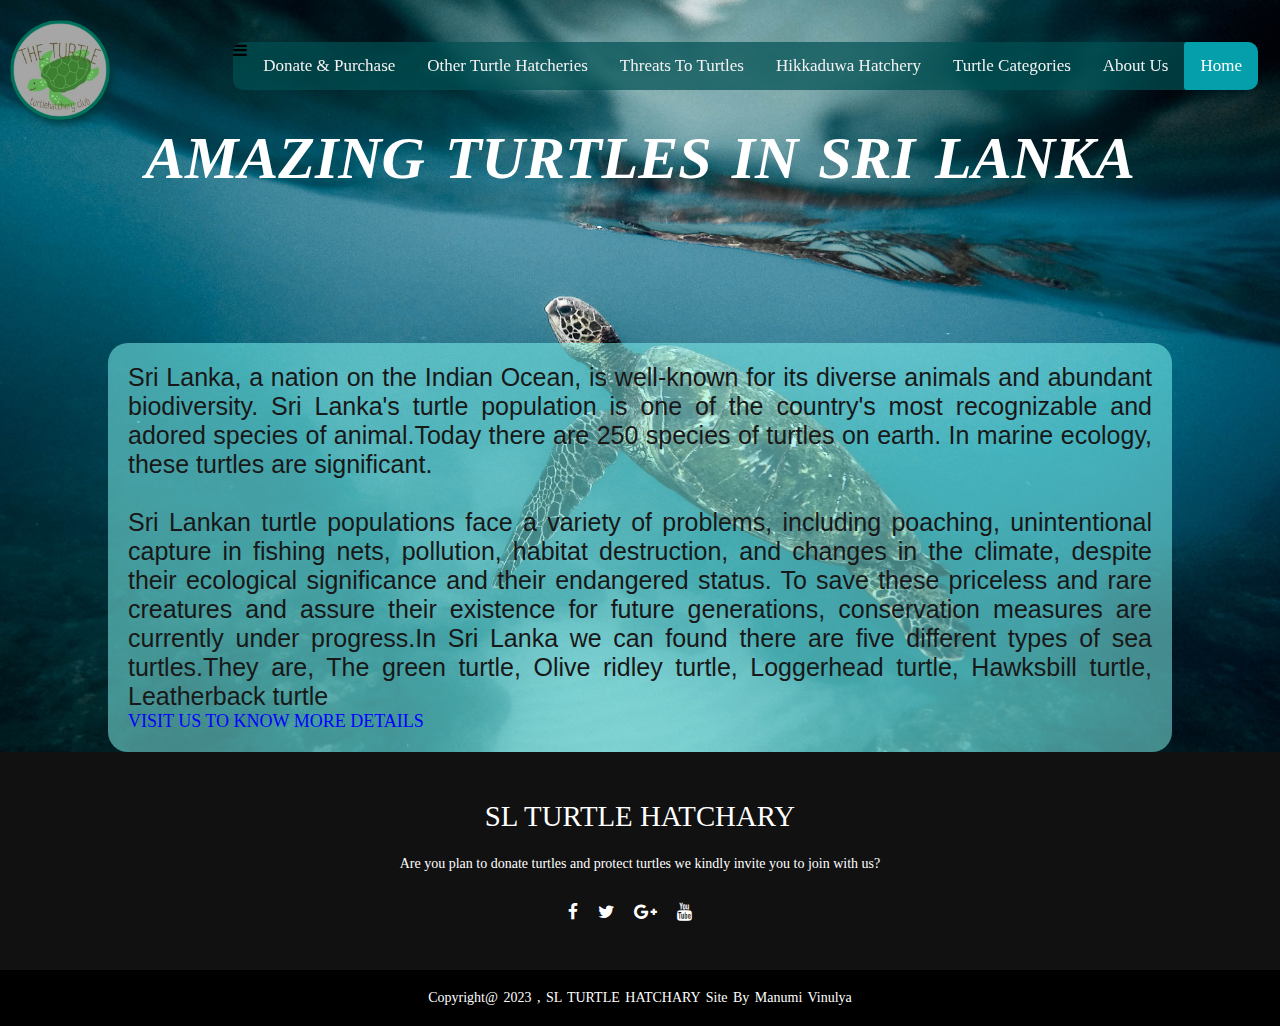
<file: index.html>
<!DOCTYPE html>
<html  lang="en">
<!--head-->
<head>
    <title>SL TURTLE HATCHARY</title>
    <link rel="stylesheet" type="text/css" href="home/style.css">
    <link rel="stylesheet" href="https://cdnjs.cloudflare.com/ajax/libs/font-awesome/4.7.0/css/font-awesome.min.css">
      <meta charset="utf-8">
      <meta name="viewport" content="width=device-width, initial-scale=1.0">
</head>

<body id="Home">
<nav>
    <table class="nav_table">
        <tr>
            <td style="width: 100px;">

            </td>
            <td>
                <div class="topnav" id="myTopnav" style="float:right;">
                    <a href="index.html" class="active">Home</a>
                    <a href="About-us.html">About Us</a>
                    <a href="Turtle-categories.html">Turtle Categories</a>
                    <a href="Hikkaduwa.html">Hikkaduwa Hatchery</a>
                    <a href="Threats.html">Threats To Turtles</a>
                    <a href="Other-hatchery.html">Other Turtle Hatcheries</a>
                    <a href="Donate-Purchase.html">Donate & Purchase</a>
                 
                        <i class="fa fa-bars"></i>
                </div>
            </td>
        </tr>
    </table> 
</nav>

    <div class="logo_btn">
        <a href="index.html">   </a>
            <img src="Images/Logo2.png" alt="logo">
    
    </div>
    <div class="home-para">
        <!--<img src=/Images/Home.jpeg>-->
        <div class="title-box">
            <h1>AMAZING TURTLES IN SRI LANKA</h1>
        </div>

        <div class="para_box">
            <div class="para">
                <p>
                    Sri Lanka, a nation on the Indian Ocean, is well-known for its diverse animals and abundant
                    biodiversity.
                    Sri Lanka's turtle population is one of the country's most recognizable and adored species of
                    animal.Today there are 250 species of turtles on earth.
                    In marine ecology, these turtles are significant.<br><br>
                    Sri Lankan turtle populations face a variety of problems, including poaching, unintentional capture
                    in fishing nets, pollution, habitat destruction,
                    and changes in the climate, despite their ecological significance and their endangered status. To
                    save these priceless and rare creatures and assure
                    their existence for future generations, conservation measures are currently under progress.In Sri
                    Lanka we can found there are five different types of sea turtles.They are,
                    The green turtle, Olive ridley turtle, Loggerhead turtle, Hawksbill turtle, Leatherback turtle
                </p>
            </div>
            <div class="link_div">
                <a href="more-details.html" class="details_link">
                    <p>
                        <b></b> VISIT US TO KNOW MORE DETAILS
                    </p>
                </a>
            </div>
        </div>
    </div>
<!--footer-->
<footer>
    <div class="footer-content">
        <h3> SL TURTLE HATCHARY</h3>
        <p>Are you plan to donate turtles and protect turtles we kindly invite you to join with us?</p>
        <ul class="socials">
        <li><a href="#"><i class="fa fa-facebook"></i></a></li>
        <li><a href="#"><i class="fa fa-twitter"></i></a></li>
        <li><a href="#"><i class="fa fa-google-plus"></i></a></li>
        <li><a href="#"><i class="fa fa-youtube"></i></a></li>
        <li><a href="#"><i class="fa fa-linkedin-squar"></i></a></li>
        </ul>
    </div>
    <div class="footer-bottom">
       <p>Copyright@ 2023 , SL TURTLE HATCHARY site by Manumi Vinulya </p> 
        <!--www.lovesrilanka.org. (2020). Sea Turtle Hatchery and Rescue Centre | Attractions in Hikkaduwa | Love Sri Lanka. [online] Available at: https://www.lovesrilanka.org/sea-turtle-hatchery-and-rescue-centre/#:~:text=Situated%20a%20few%20kilometres%20north [Accessed 30 May 2023].-->
         <!--Sri Lanka and Maldives, tailor made holidays and honeymoons, specialists - Invite To Paradise. (n.d.). Sea Turtle Hatchery Sri Lanka. [online] Available at: https://invitetoparadise.com/sea-turtle-hatchery-sri-lanka [Accessed 30 May 2023].-->
    </div>
  </footer>   

</body>

</html>
</file>
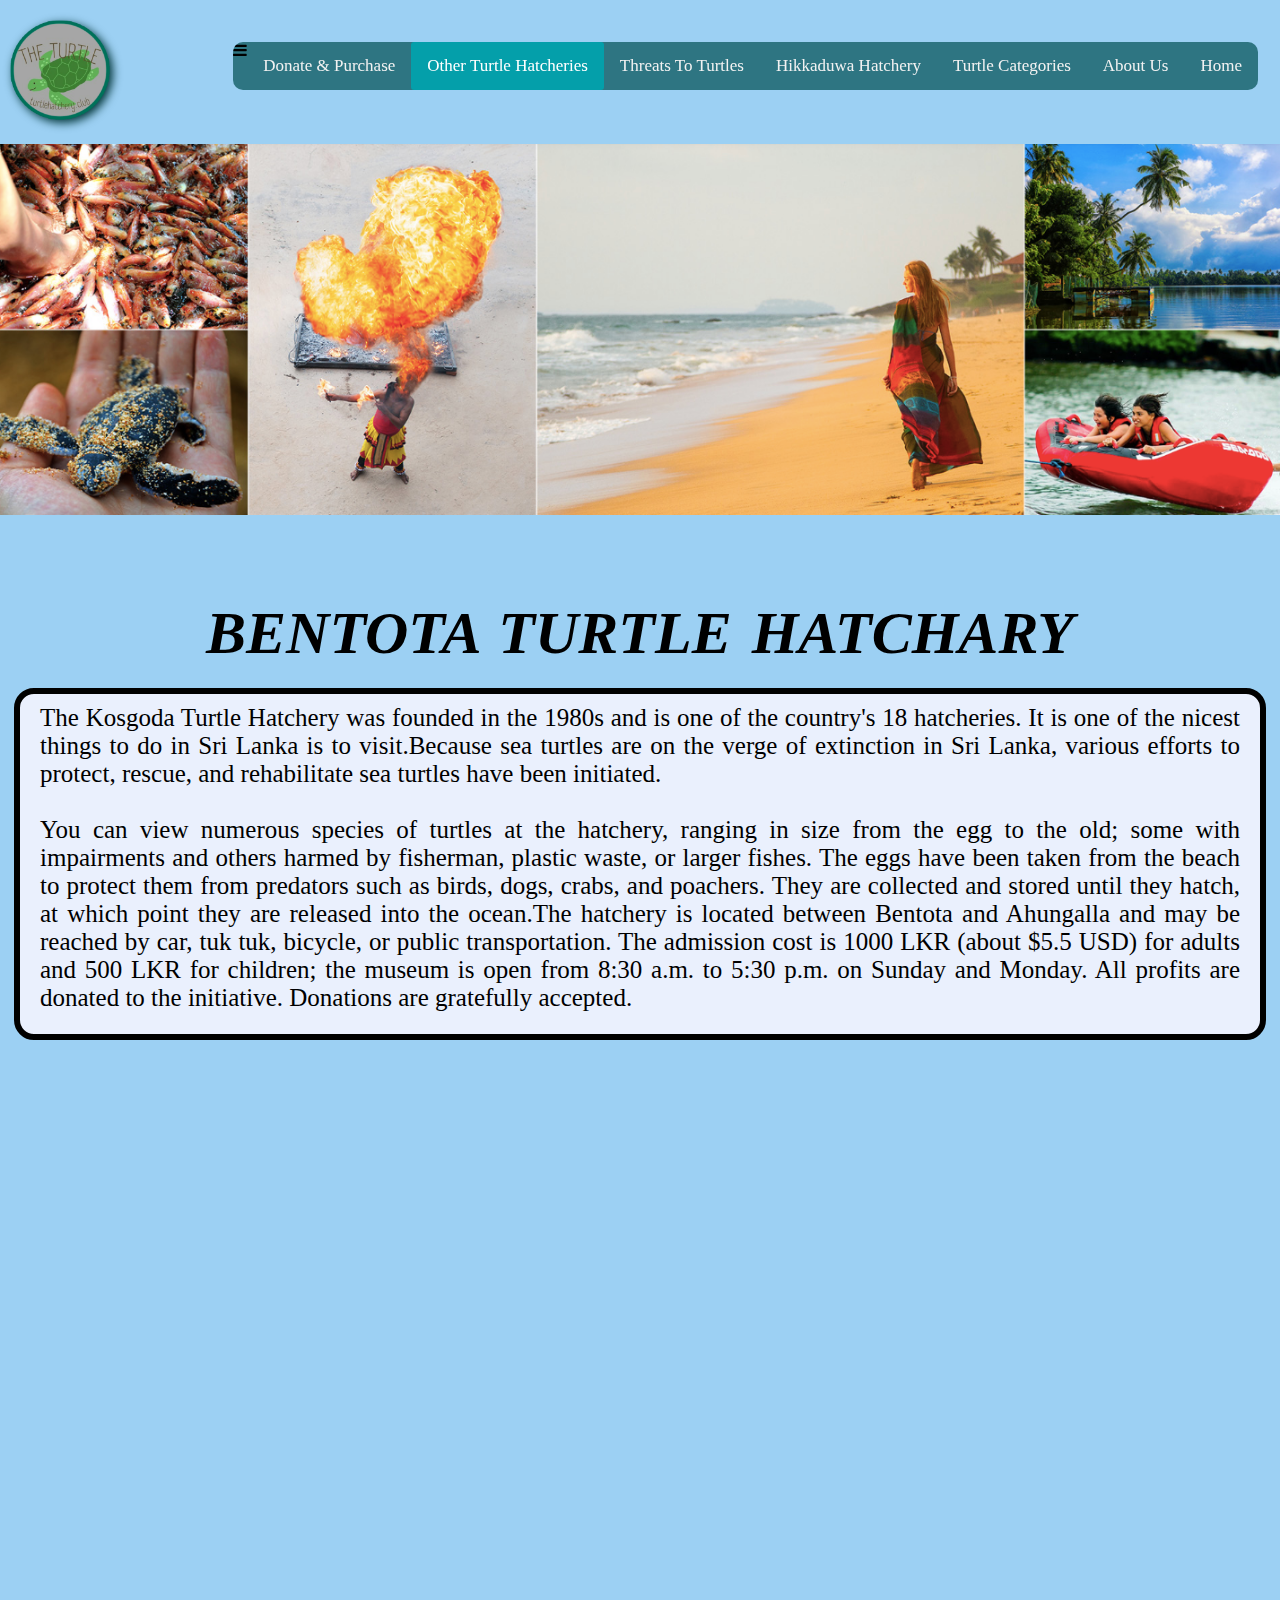
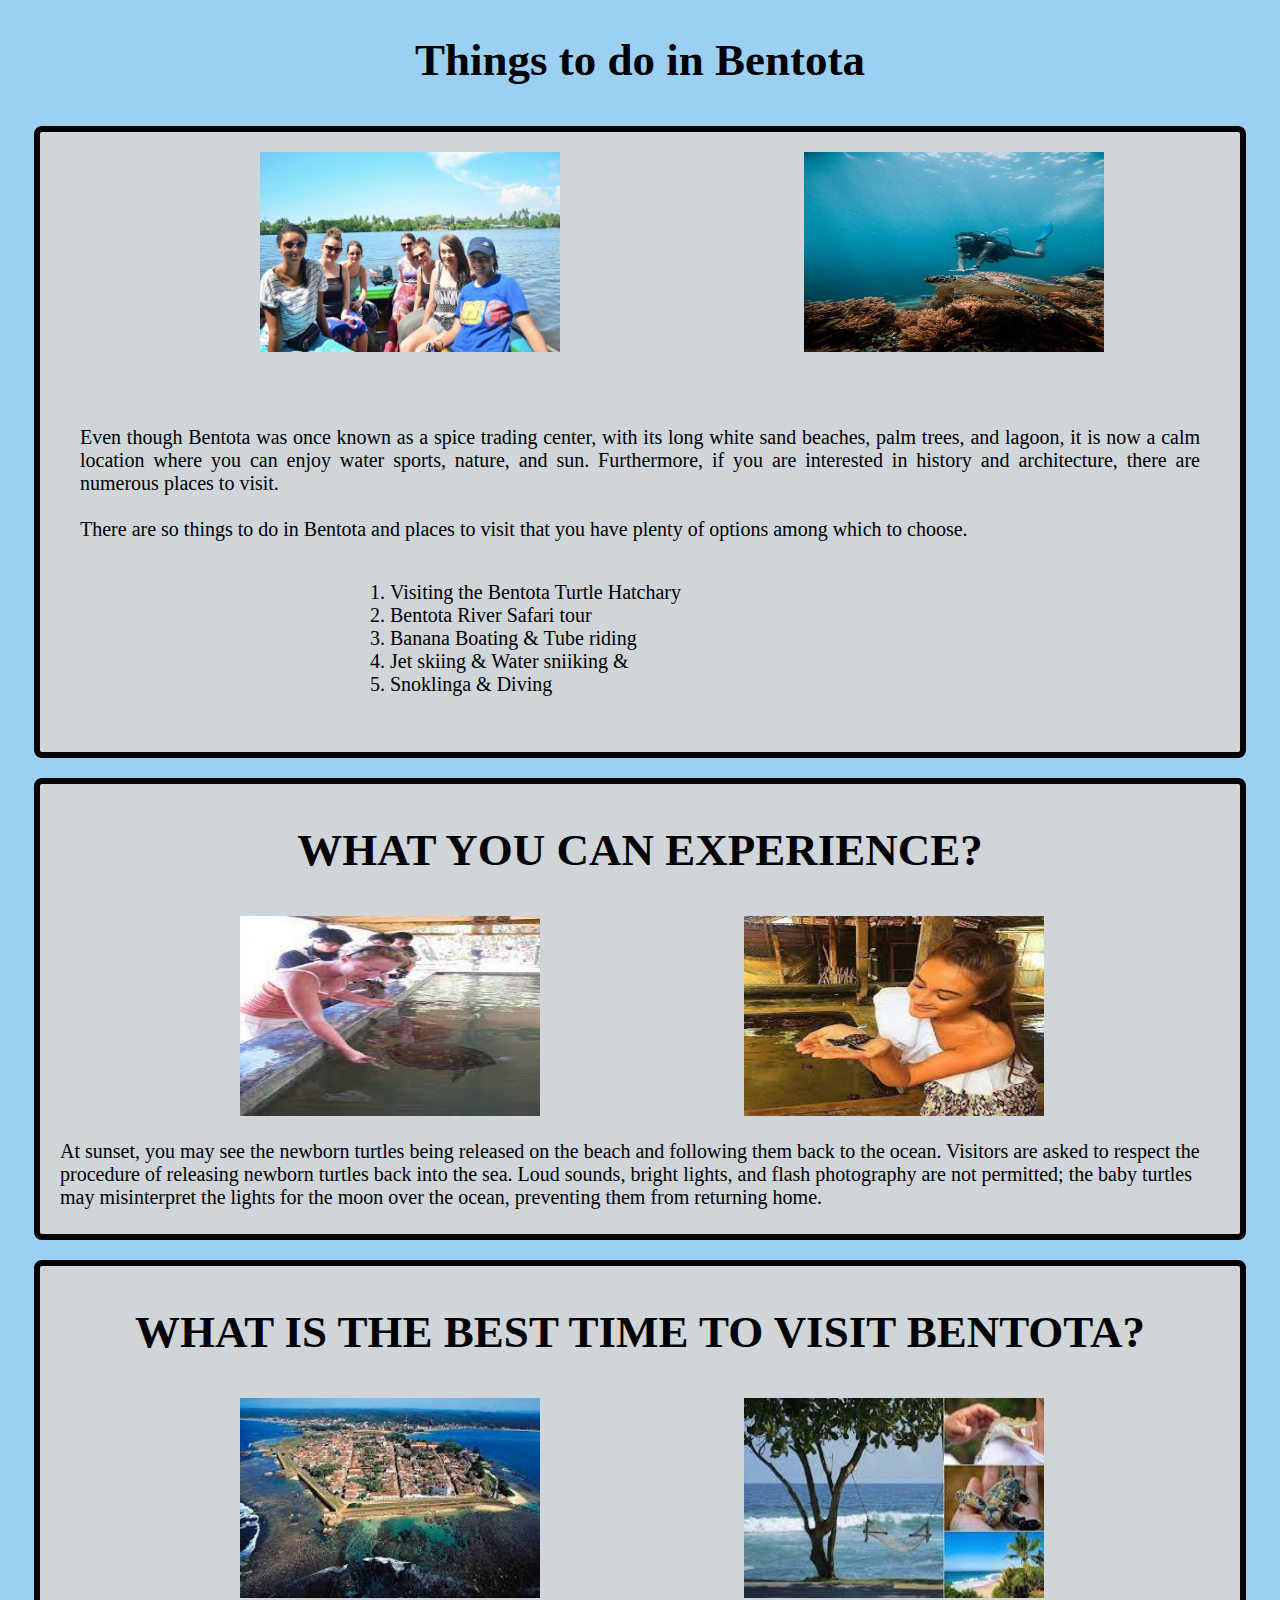
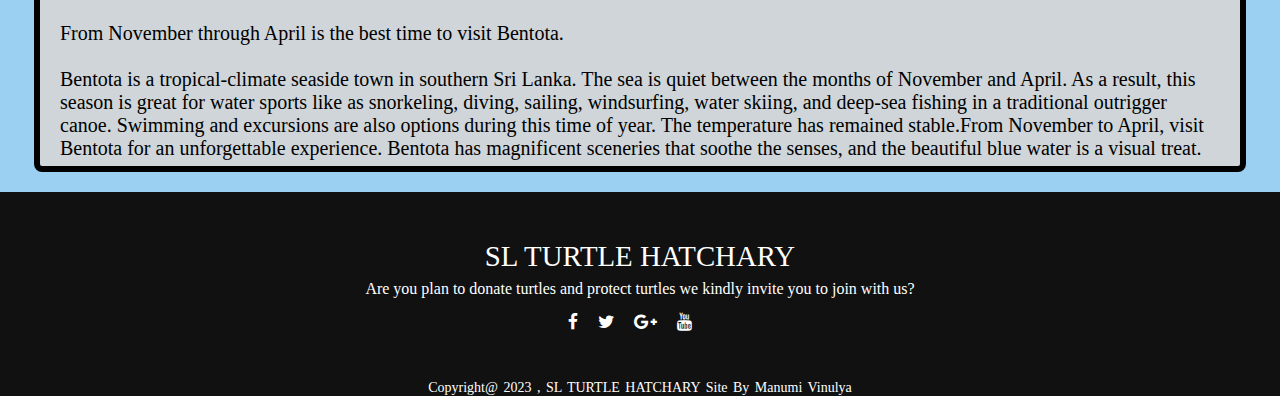
<file: Benthota.html>
<!DOCTYPE html>
<html lang="en">
    <head>
        <title> SL TURTLE HATCHARY </title>
        <link rel="stylesheet" type="text/css" href="Bentota/style.css">          
        <link rel="stylesheet" href="https://cdnjs.cloudflare.com/ajax/libs/font-awesome/4.7.0/css/font-awesome.min.css">
        <meta charset="utf-8">
         <meta name="viewport" content="width=device-width, initial-scale=1.0">
    </head>
    <body id="Bentota">
        
       <!--navigation-bar-->
<nav>
    <table class="nav_table">
        <tr>
            <td style="width: 100px;">

            </td>
            <td>
                <div class="topnav" id="myTopnav" style="float:right;">
                    <a href="index.html">Home</a>
                    <a href="About-us.html">About Us</a>
                    <a href="Turtle-categories.html">Turtle Categories</a>
                    <a href="Hikkaduwa.html">Hikkaduwa Hatchery</a>
                    <a href="Threats.html">Threats To Turtles</a>
                    <a href="Other-hatchery.html" class="active">Other Turtle Hatcheries</a>
                    <a href="Donate-Purchase.html">Donate & Purchase</a>
                        <i class="fa fa-bars"></i>
                </div>
            </td>
        </tr>
    </table>

</nav>


    <div class="logo_btn">
        <a href="Home.html">
            <img src="Images/Logo2.png" alt="logo">
        </a>
    </div>

    <div class="img1">
        <img src="Images/Bentota-cover.png" alt="cover">
    </div>
  

        <div class="text-box">
            <h1>BENTOTA TURTLE HATCHARY</h1>
            </div>
            <div class="Bentota-para">
            <p> The Kosgoda Turtle Hatchery was founded in the 1980s and is one of the country's 18 hatcheries. It is one of the nicest things to do in Sri Lanka is to visit.Because sea turtles are on the verge of extinction in Sri Lanka, various efforts to protect, rescue, and rehabilitate sea turtles have been initiated.
            <br><br>You can view numerous species of turtles at the hatchery, ranging in size from the egg to the old; some with impairments and others harmed by fisherman, plastic waste, or larger fishes. The eggs have been taken from the beach to protect them from predators such as birds, dogs, crabs, and poachers. They are collected and stored until they hatch, at which point they are released into the ocean.The hatchery is located between Bentota and Ahungalla and may be reached by car, tuk tuk, bicycle, or public transportation. The admission cost is 1000 LKR (about $5.5 USD) for adults and 500 LKR for children; the museum is open from 8:30 a.m. to 5:30 p.m. on Sunday and Monday. All profits are donated to the initiative. Donations are gratefully accepted. </p> 
        </div>  
    <div class="map">
        <iframe src="https://www.google.com/maps/embed?pb=!1m16!1m12!1m3!1d507745.4328388334!2d79.88290391791003!3d6.162728424659451!2m3!1f0!2f0!3f0!3m2!1i1024!2i768!4f13.1!2m1!1sbentota%20turtle%20hatchery!5e0!3m2!1sen!2slk!4v1685165981319!5m2!1sen!2slk" width="600" height="450" style="border:0;" allowfullscreen="" loading="lazy" referrerpolicy="no-referrer-when-downgrade">
    </iframe>         
    </div>     
    <div class="activities">
        <h3>Things to do in Bentota</h3>
    </div>
        <div class="Para">
            <img src="Images/Bentota-3.jpeg" alt="act">
            <img src="Images/Snorkeling-1.jpeg" alt="act">
        <p>Even though Bentota was once known as a spice trading center, with its long white sand beaches, palm trees, and lagoon, it is now a calm location where you can enjoy water sports, nature, and sun. Furthermore, if you are interested in history and architecture, there are numerous places to visit.
        <br><br>There are so things to do in Bentota and places to visit that you have plenty of options among which to choose.
        </p>
        <ol>
            <li>Visiting the Bentota Turtle Hatchary</li>
            <li>Bentota River Safari tour</li>
            <li>Banana Boating & Tube riding</li>
            <li>Jet skiing & Water sniiking &</li>
            <li>Snoklinga & Diving</li>
        </ol>
        </div>
   <div class="sec-2">
    <h2>WHAT YOU CAN EXPERIENCE?</h2>
    <div class="border33">
        <img src="Images/Bentota-9.jpg" alt="act">
        <img src="Images/Bentota-10.jpg" alt="act">
        <p>At sunset, you may see the newborn turtles being released on the beach and following them back to the ocean. Visitors are asked to respect the procedure of releasing newborn turtles back into the sea. Loud sounds, bright lights, and flash photography are not permitted; the baby turtles may misinterpret the lights for the moon over the ocean, preventing them from returning home.</p>
    </div>
   </div>

   <div class="set-3">
    <h2>WHAT IS THE BEST TIME TO VISIT BENTOTA?</h2>
    <div class="border44">
        <img src="Images/Ben-1.jpg" alt="act2">
        <img src="Images/Ben-2.jpg" alt="act2">
        <p>From November through April is the best time to visit Bentota.<br><br> Bentota is a tropical-climate seaside town in southern Sri Lanka. The sea is quiet between the months of November and April. As a result, this season is great for water sports like as snorkeling, diving, sailing, windsurfing, water skiing, and deep-sea fishing in a traditional outrigger canoe. Swimming and excursions are also options during this time of year. The temperature has remained stable.From November to April, visit Bentota for an unforgettable experience. Bentota has magnificent sceneries that soothe the senses, and the beautiful blue water is a visual treat.</p>
    </div>
   </div>
  
  <footer>

    <!--footer-->
    <div class="footer-content">
        <h3> SL TURTLE HATCHARY</h3>
        <p>Are you plan to donate turtles and protect turtles we kindly invite you to join with us?</p>
        <ul class="socials">
        <li><a href="#"><i class="fa fa-facebook"></i></a></li>
        <li><a href="#"><i class="fa fa-twitter"></i></a></li>
        <li><a href="#"><i class="fa fa-google-plus"></i></a></li>
        <li><a href="#"><i class="fa fa-youtube"></i></a></li>
        <li><a href="#"><i class="fa fa-linkedin-squar"></i></a></li>
        </ul>
    </div>
    <div class="footer-bottom">
       <p>Copyright@ 2023 , SL TURTLE HATCHARY site by Manumi Vinulya</p>
        <!--www.taruvillas.com. (2020). Bentota Turtle Hatchery | Bentota Attractions | Taru Villas Travel Guide. [online] Available at: https://www.taruvillas.com/destination-guide/bentota/attractions/bentota-turtle-hatchery/.-->
        <!--www.lovesrilanka.org. (2020). Turtle Hatchery | Attractions in Bentota | Love Sri Lanka. [online] Available at: https://www.lovesrilanka.org/turtle-hatchery/.-->
        <!--MyLittleAdventure. (n.d.). Turtle Hatchery. [online] Available at: https://www.mylittleadventure.com/best-things/bentota/tours/turtle-hatchery-wogEBpJRuK [Accessed 31 May 2023].-->

    </div>
 </footer> 
</body>   
</html>
</file>
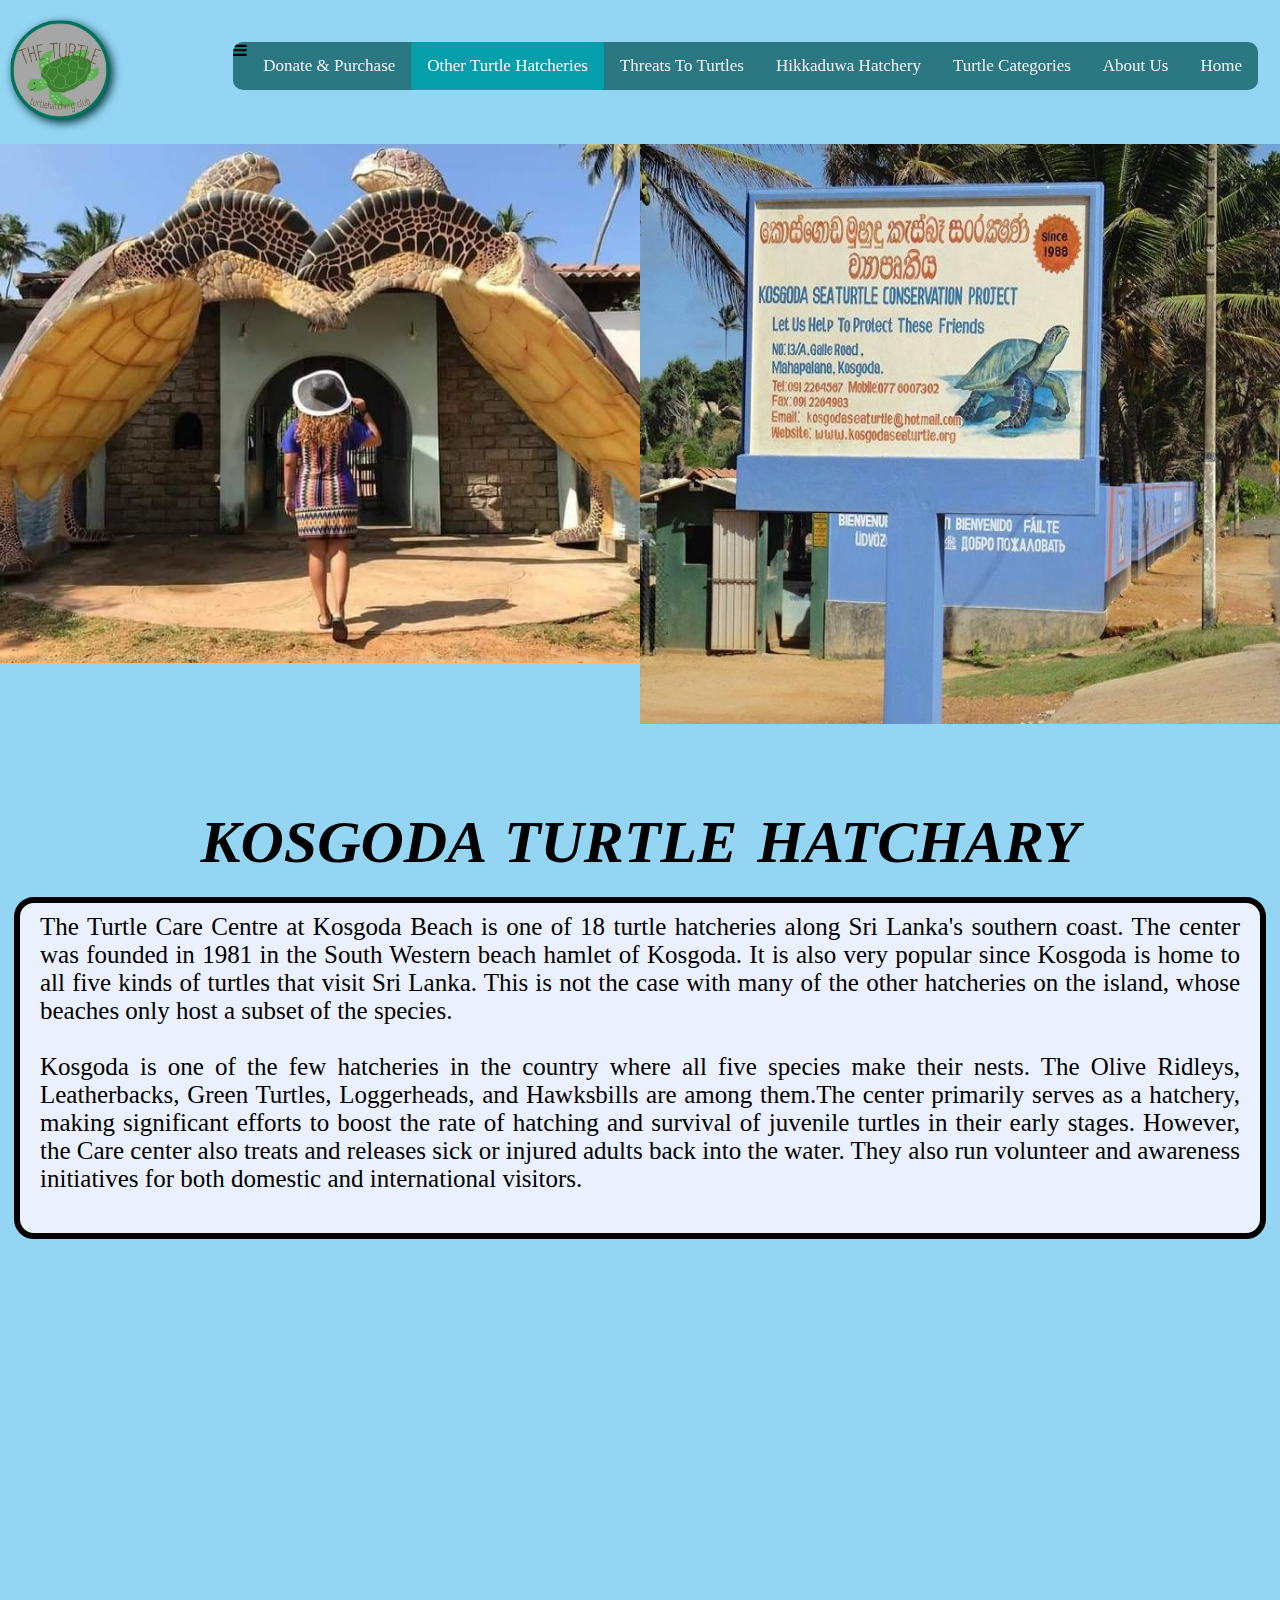
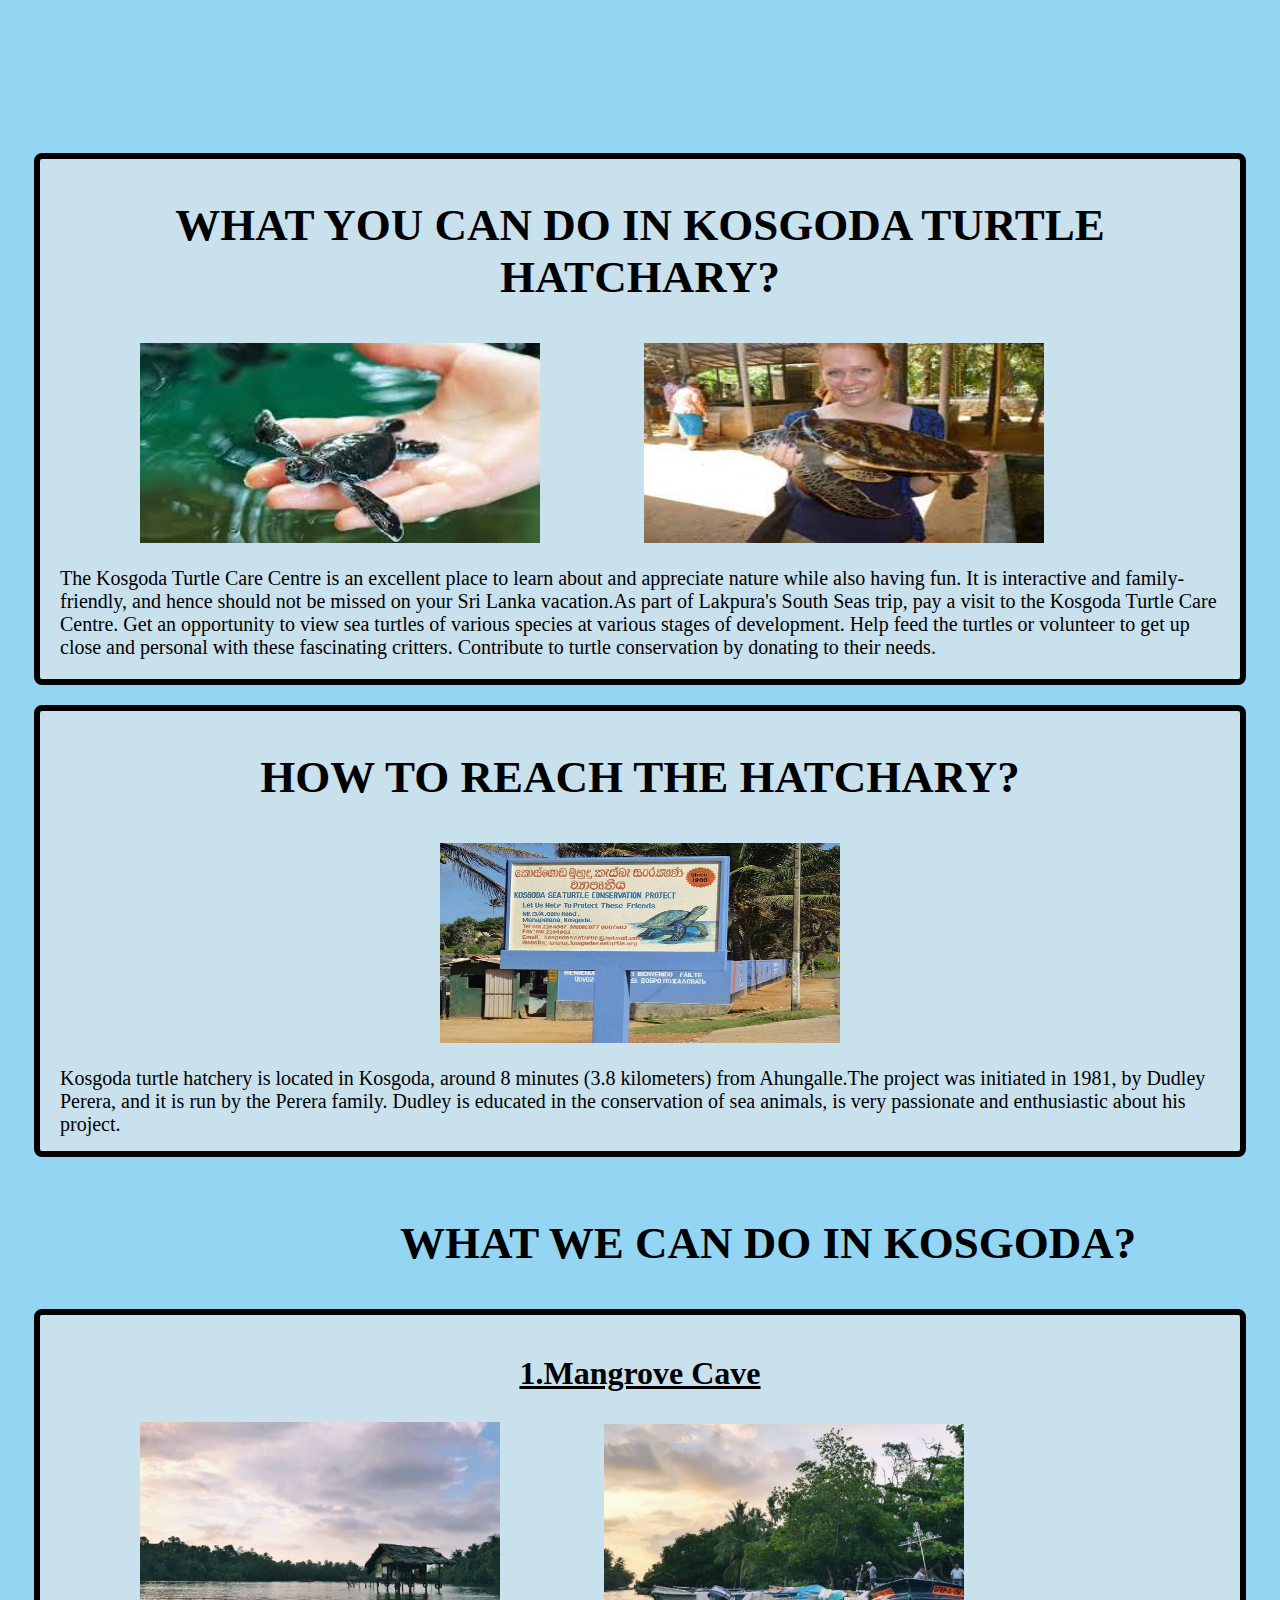
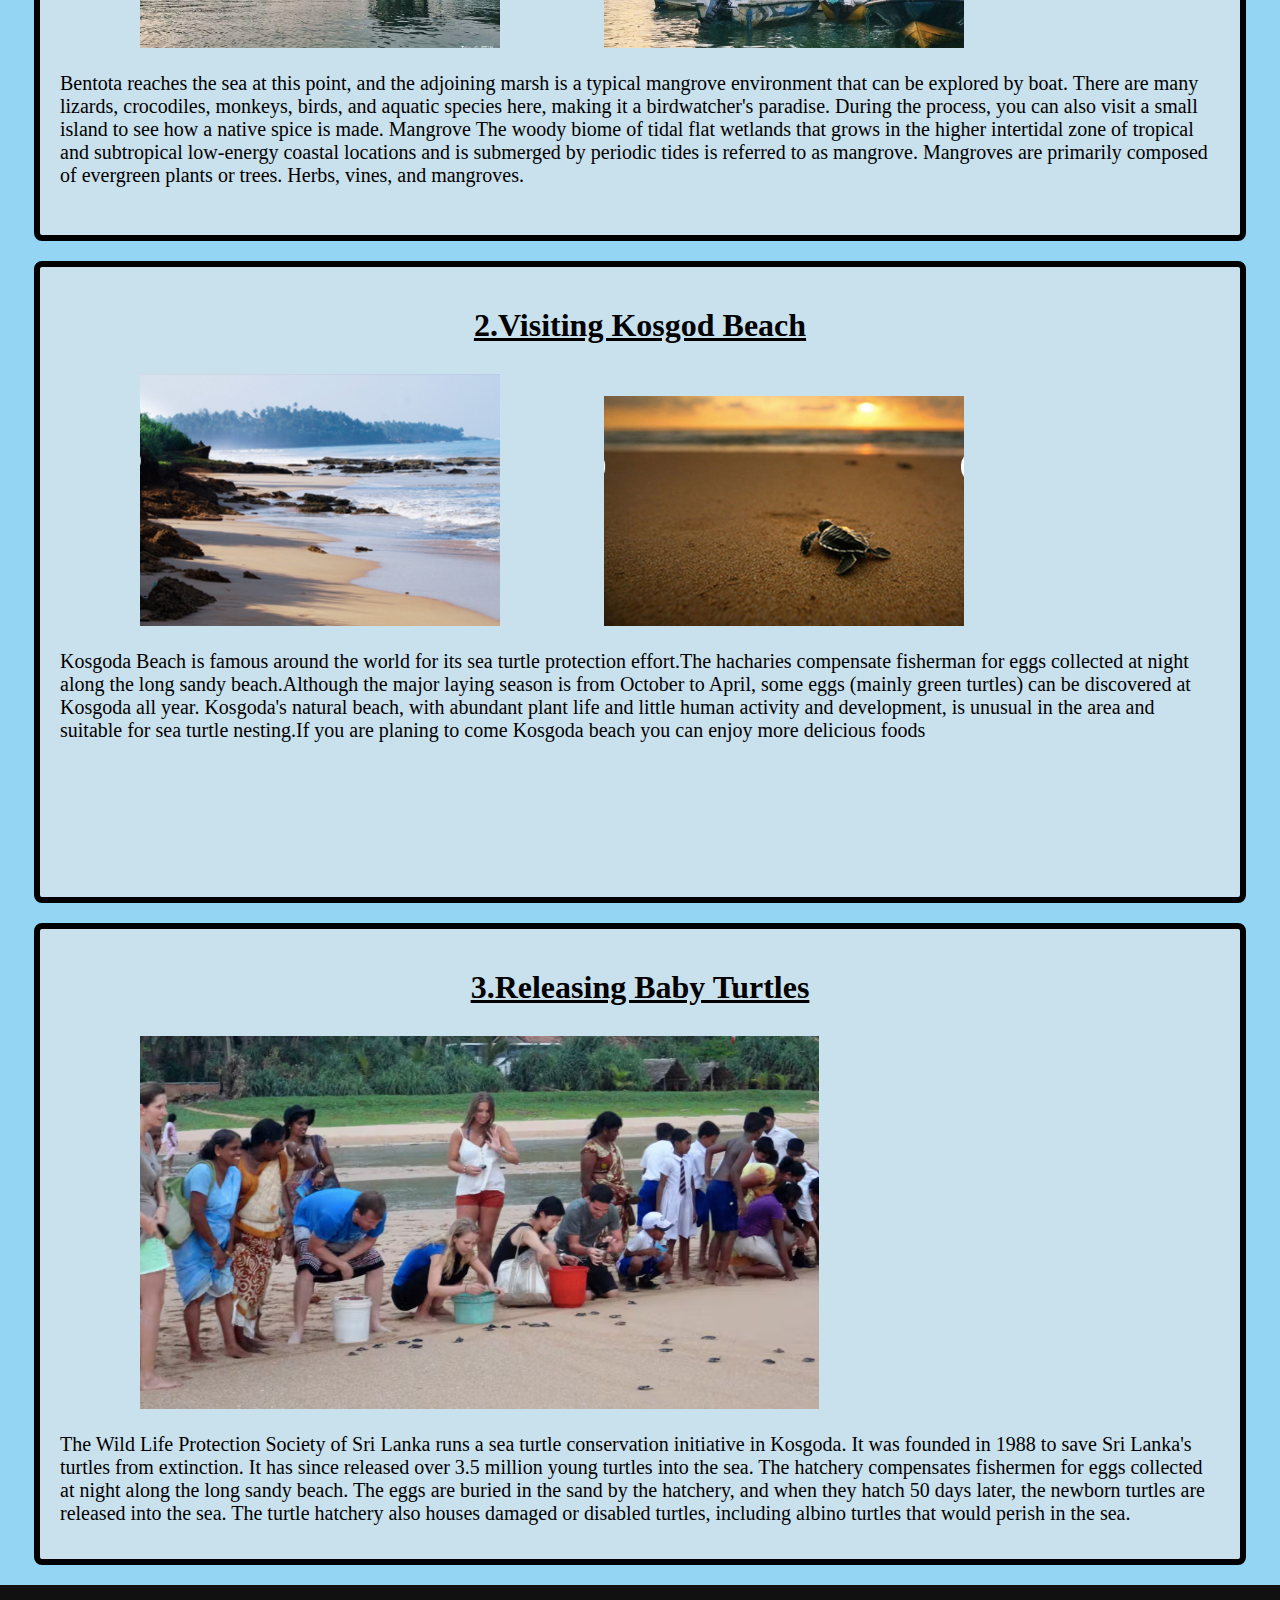
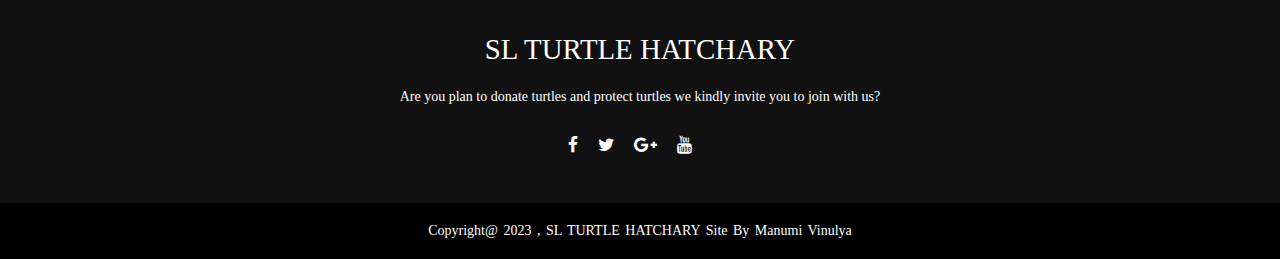
<file: Kosgoda.html>
<!DOCTYPE html>
<html lang="en">
    <head>
        <title>SL TURTLE HATCHARY</title>
        <link rel="stylesheet" type="text/css" href="Kosgoda/style.css">          
        <link rel="stylesheet" href="https://cdnjs.cloudflare.com/ajax/libs/font-awesome/4.7.0/css/font-awesome.min.css">
         <meta charset="utf-8">
         <meta name="viewport" content="width=device-width, initial-scale=1.0">
    </head>
    <body id="Kosgoda">
   <!--navigation-bar-->
<nav>
    <table class="nav_table">
        <tr>
            <td style="width: 100px;">

            </td>
            <td>
                <div class="topnav" id="myTopnav" style="float:right;">
                    <a href="index.html">Home</a>
                    <a href="About-us.html">About Us</a>
                    <a href="Turtle-categories.html">Turtle Categories</a>
                    <a href="Hikkaduwa.html">Hikkaduwa Hatchery</a>
                    <a href="Threats.html">Threats To Turtles</a>
                    <a href="Other-hatchery.html" class="active">Other Turtle Hatcheries</a>
                    <a href="Donate-Purchase.html">Donate & Purchase</a>
                        <i class="fa fa-bars"></i>
                </div>
            </td>
        </tr>
    </table>

</nav>

 

    <div class="logo_btn">
        <a href="Home.html">
            <img src="Images/Logo2.png" alt="logo">
        </a>
    </div>

    <div class="img1">
        <img src="Images/Kosgoda-1.jpeg" alt="kos">
    </div>
    <div class="img2">
        <img src="Images/Others-2.png" alt="kos">
    </div>   
    <div class="Images/Kosgoda-para">
        <div class="text-box">
            <h1>KOSGODA TURTLE HATCHARY</h1>
            <div class="para_box">
              <p>The Turtle Care Centre at Kosgoda Beach is one of 18 turtle hatcheries along Sri Lanka's southern coast. The center was founded in 1981 in the South Western beach hamlet of Kosgoda. It is also very popular since Kosgoda is home to all five kinds of turtles that visit Sri Lanka. This is not the case with many of the other hatcheries on the island, whose beaches only host a subset of the species.
                <br><br> Kosgoda is one of the few hatcheries in the country where all five species make their nests. The Olive Ridleys, Leatherbacks, Green Turtles, Loggerheads, and Hawksbills are among them.The center primarily serves as a hatchery, making significant efforts to boost the rate of hatching and survival of juvenile turtles in their early stages. However, the Care center also treats and releases sick or injured adults back into the water. They also run volunteer and awareness initiatives for both domestic and international visitors.
            </p>
    </div>
        </div>
            </div>
            <div class="Map-Wrapper">
                <iframe src="https://www.google.com/maps/embed?pb=!1m14!1m12!1m3!1d31723.42464039149!2d80.007161968175!3d6.3385599064243!2m3!1f0!2f0!3f0!3m2!1i1024!2i768!4f13.1!5e0!3m2!1sen!2slk!4v1685123305846!5m2!1sen!2slk" width="600" height="450" style="border:0;" allowfullscreen="" loading="lazy" referrerpolicy="no-referrer-when-downgrade"></iframe>
                
                </div>
                <div class="sec-1">
                    <h2>WHAT YOU CAN DO IN KOSGODA TURTLE HATCHARY?</h2>
                    <div class="border11">
                    <img src="Images/Kosgoda-8.jpg" alt="mas">
                    <img src="Images/Kosgoda-9.jpg" alt="la">
    
                    <p>The Kosgoda Turtle Care Centre is an excellent place to learn about and appreciate nature while also having fun. It is interactive and family-friendly, and hence should not be missed on your Sri Lanka vacation.As part of Lakpura's South Seas trip, pay a visit to the Kosgoda Turtle Care Centre. Get an opportunity to view sea turtles of various species at various stages of development. Help feed the turtles or volunteer to get up close and personal with these fascinating critters. Contribute to turtle conservation by donating to their needs.</p>           
                   </div>
                </div>
                <div class="sec-2">
                    <h2>HOW TO REACH THE HATCHARY?</h2>
                    <div class="border22">
                    <img src="Images/Others-2.png" alt="mm">
                    <p>Kosgoda turtle hatchery is located in Kosgoda, around 8 minutes (3.8 kilometers) from Ahungalle.The project was initiated in 1981, by Dudley Perera, and it is run by the Perera family. Dudley is educated in the conservation of sea animals, is very passionate and enthusiastic about his project. </p>           
                   </div>
                </div>
            <div class="activities">
                <h2>WHAT WE CAN DO IN KOSGODA?</h2>
            </div>
            <div class="act-1">
            <div class="activity-1">
                <h3>1.Mangrove Cave</h3>
                <img src="Images/Kosgoda-act.1.png" alt="act">
                <img src="Images/Kosgoda-act.2.png" alt="act">
                <p>Bentota reaches the sea at this point, and the adjoining marsh is a typical mangrove environment that can be explored by boat. There are many lizards, crocodiles, monkeys, birds, and aquatic species here, making it a birdwatcher's paradise. During the process, you can also visit a small island to see how a native spice is made. Mangrove The woody biome of tidal flat wetlands that grows in the higher intertidal zone of tropical and subtropical low-energy coastal locations and is submerged by periodic tides is referred to as mangrove. Mangroves are primarily composed of evergreen plants or trees. Herbs, vines, and mangroves. </p>
            </div>
        </div>
        <div class="act-2">
            <div class="activity-2">
                <h3>2.Visiting Kosgod Beach</h3>
                <img src="Images/Kosgoda-act.3.png" alt="act">
                <img src="Images/Kosgoda-act-4.png" alt="act">
                <p>Kosgoda Beach is famous around the world for its sea turtle protection effort.The hacharies compensate fisherman for eggs collected at night along the long sandy beach.Although the major laying season is from October to April, some eggs (mainly green turtles) can be discovered at Kosgoda all year. Kosgoda's natural beach, with abundant plant life and little human activity and development, is unusual in the area and suitable for sea turtle nesting.If you are planing to come Kosgoda beach you can enjoy more delicious foods</p>
            </div>
            </div>
            <div class="act-3">
            <div class="activity-3">
               <h3>3.Releasing Baby Turtles </h3>
               <img src="Images/Kosgoda-act.5.png" alt="act">
               <p>The Wild Life Protection Society of Sri Lanka runs a sea turtle conservation initiative in Kosgoda. It was founded in 1988 to save Sri Lanka's turtles from extinction. It has since released over 3.5 million young turtles into the sea. The hatchery compensates fishermen for eggs collected at night along the long sandy beach. The eggs are buried in the sand by the hatchery, and when they hatch 50 days later, the newborn turtles are released into the sea. The turtle hatchery also houses damaged or disabled turtles, including albino turtles that would perish in the sea.</p>
            </div>
            </div>
            
        
        <!--footer-->
            <footer>
                <div class="footer-content">
                    <h3> SL TURTLE HATCHARY</h3>
                    <p>Are you plan to donate turtles and protect turtles we kindly invite you to join with us?</p>
                    <ul class="socials">
                    <li><a href="#"><i class="fa fa-facebook"></i></a></li>
                    <li><a href="#"><i class="fa fa-twitter"></i></a></li>
                    <li><a href="#"><i class="fa fa-google-plus"></i></a></li>
                    <li><a href="#"><i class="fa fa-youtube"></i></a></li>
                    <li><a href="#"><i class="fa fa-linkedin-squar"></i></a></li>
                    </ul>
                </div>
                <div class="footer-bottom">
                   <p>Copyright@ 2023 , SL TURTLE HATCHARY site by Manumi Vinulya</p> 
                <!--www.cinnamonhotels.com. (n.d.). Kosgoda Turtle Hatchery | Sea Turtle Conservation Project. [online] Available at: https://www.cinnamonhotels.com/cinnamonbeyberuwala/experiences/kosgoda-turtle-hatchery.-->
            <!--www.kosgodaseaturtle.org. (n.d.). KSTCP :: Home. [online] Available at: https://www.kosgodaseaturtle.org/.-->
            <!--www.htrcc.info. (n.d.). Kosgoda Sea Turtle Conservation & Research Center. [online] Available at: https://www.htrcc.info/about.html [Accessed 31 May 2023].-->
                </div>
             </footer>    
           
            </body>
            </html>
</file>
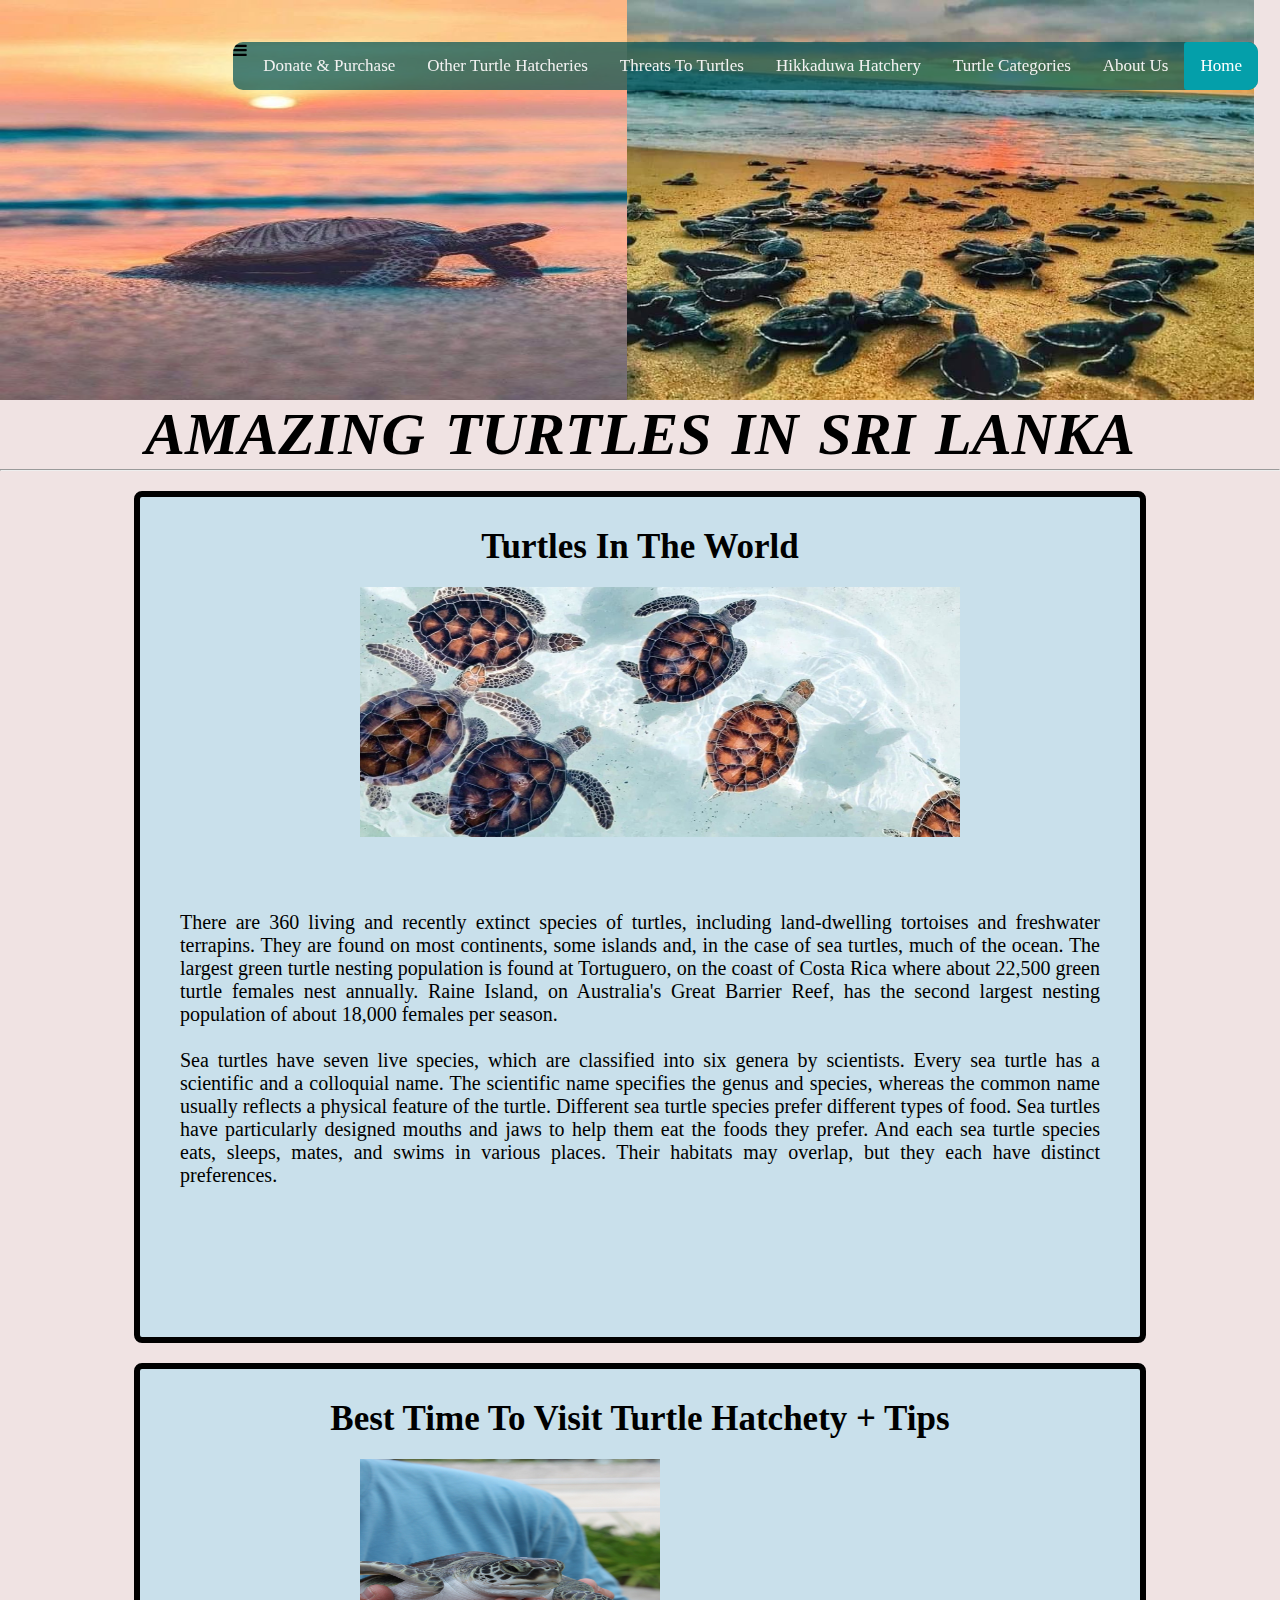
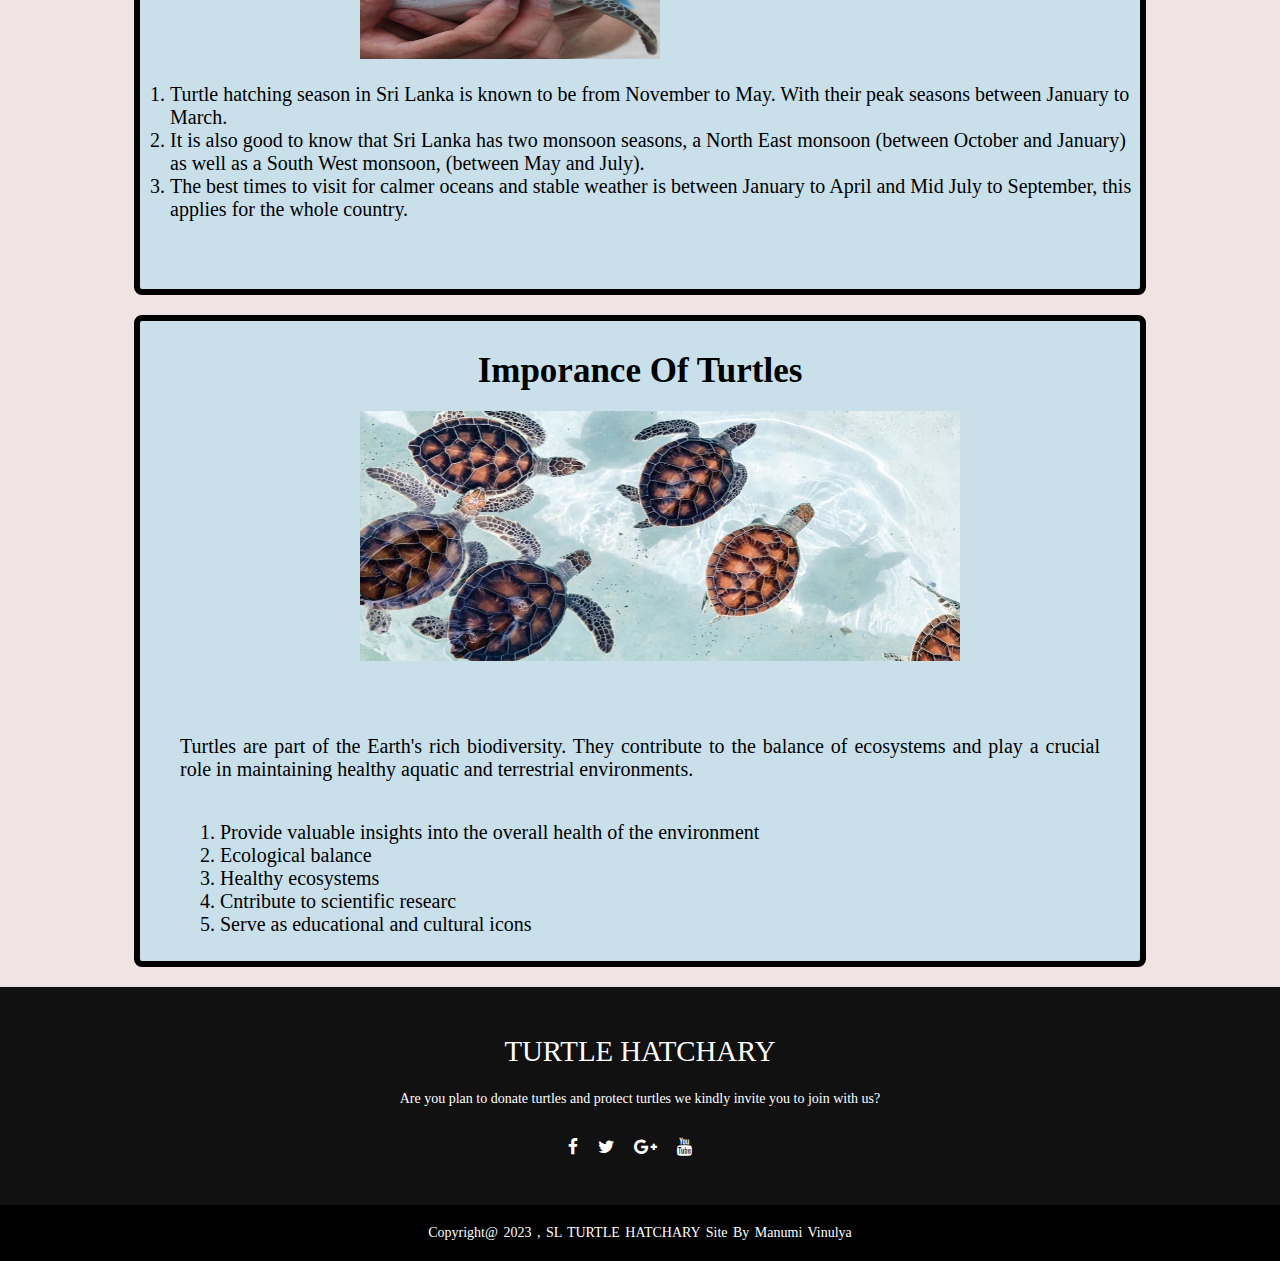
<file: more-details.html>
<!DOCTYPE html>
<html lang="en">
    <head>
        <title>SL TURTLE HATCHARY</title>
            <link rel="stylesheet" type="text/css" href="more-details/style.css">
            <link rel="stylesheet" href="https://cdnjs.cloudflare.com/ajax/libs/font-awesome/4.7.0/css/font-awesome.min.css">
            
            <meta charset="utf-8">
             <meta name="viewport" content="width=device-width, initial-scale=1.0">
    </head>
        <!--navigation bar-->
        <body id="home-more">
             
    <nav>
        <table class="nav_table">
            <tr>
                <td style="width: 100px;">
    
                </td>
                <td>
                    <div class="topnav" id="myTopnav" style="float:right;">
                        <a href="index.html" class="active">Home</a>
                        <a href="About-us.html">About Us</a>
                        <a href="Turtle-categories.html">Turtle Categories</a>
                        <a href="Hikkaduwa.html">Hikkaduwa Hatchery</a>
                        <a href="Threats.html">Threats To Turtles</a>
                        <a href="Other-hatchery.html">Other Turtle Hatcheries</a>
                        <a href="Donate&Purchase.html">Donate & Purchase</a>
                     
                            <i class="fa fa-bars"></i>
                    </div>
                </td>
            </tr>
        </table> 
    </nav>


   
                <div class="turtle">
                   <img  src="Images/T.jpeg" alt="World turtles">
                   <img src="Images/Bentota-2.jpeg" alt="world">
                 </div>

                 <div class="text-box">
                    <h1>AMAZING TURTLES IN SRI LANKA</h1><hr>
                </div>   
                <div class="turtles-world" >
                       <h2>Turtles In The World</h2> 
                        <img src="Images/Turtleworld.png" alt="World Turtles">
                        <p>There are 360 living and recently extinct species of turtles, including land-dwelling tortoises and freshwater terrapins. They are found on most continents, some islands and, in the case of sea turtles, much of the ocean.
                            The largest green turtle nesting population is found at Tortuguero, on the coast of Costa Rica where about 22,500 green turtle females nest annually. Raine Island, on Australia's Great Barrier Reef, has the second largest nesting population of about 18,000 females per season.
                        <br><br>Sea turtles have seven live species, which are classified into six genera by scientists. Every sea turtle has a scientific and a colloquial name. The scientific name specifies the genus and species, whereas the common name usually reflects a physical feature of the turtle.

                        Different sea turtle species prefer different types of food. Sea turtles have particularly designed mouths and jaws to help them eat the foods they prefer. And each sea turtle species eats, sleeps, mates, and swims in various places. Their habitats may overlap, but they each have distinct preferences.</p>
                    </div>
                    <div class="Time">
                        <h2>Best Time To Visit Turtle Hatchety + Tips</h2>
                       
                       
                            <img src="Images/Guidance.jpeg" alt="Guidance">
                                <ol>
                                    <li>Turtle hatching season in Sri Lanka is known to be from November to May. With their peak seasons between January to March.</li>
                                    <li>It is also good to know that Sri Lanka has two monsoon seasons, a North East monsoon (between October and January) as well as a South West monsoon, (between May and July).</li>
                                    <li>The best times to visit for calmer oceans and stable weather is between January to April and Mid July to September, this applies for the whole country.</li>
                                </ol>
                        </div>
                <div class="Imporance"> 
                    <h2>Imporance Of  Turtles</h2>
                      <img src="Images/Turtleworld.png" alt="Imporance">
                     
                                <p>
                                    Turtles are part of the Earth's rich biodiversity. They contribute to the balance of ecosystems and play a crucial role in maintaining healthy aquatic and terrestrial environments.</p>
                                  <ol>
                                     <li>Provide valuable insights into the overall health of the environment</li>
                                    <li>Ecological balance</li>
                                    <li>Healthy ecosystems</li>
                                    <li>Cntribute to scientific researc</li>
                                    <li>Serve as educational and cultural icons</li>
                                  </ol>
                            </div>
                            
                    
                            <!--footer-->
                                <footer>
                                    <div class="footer-content">
                                        <h3>TURTLE HATCHARY</h3>
                                        <p>Are you plan to donate turtles and protect turtles we kindly invite you to join with us?</p>
                                        <ul class="socials">
                                        <li><a href="#"><i class="fa fa-facebook"></i></a></li>
                                        <li><a href="#"><i class="fa fa-twitter"></i></a></li>
                                        <li><a href="#"><i class="fa fa-google-plus"></i></a></li>
                                        <li><a href="#"><i class="fa fa-youtube"></i></a></li>
                                        <li><a href="#"><i class="fa fa-linkedin-squar"></i></a></li>
                                        </ul>
                                    </div>
                                    <div class="footer-bottom">
                                       <p>Copyright@ 2023 , SL TURTLE HATCHARY site by Manumi Vinulya</p> 
                                
                                    </div>
    
                                 </footer> 
                                  <!--WWF (2000). Sea Turtle | Species | WWF. [online] World Wildlife Fund. Available at: https://www.worldwildlife.org/species/sea-turtle.-->
    
                                 <!--National Geographic (2019). Sea turtles, Facts and Information. [online] Animals. Available at: https://www.nationalgeographic.com/animals/reptiles/facts/sea-turtles.-->
    ‌
                                 <!--Ruiz, R. (2014). SEE Turtles. [online] SEE Turtles. Available at: https://www.seeturtles.org/why-are-sea-turtles-important.-->
    ‌
                                 <!--Bushbaby Travel: Inspiring travel for life. (2017). Turtle-spotting in Sri Lanka. [online] Available at: https://bushbaby.travel/blog/turtle-spotting-in-sri-lanka#:~:text=Green%20turtles%20nest%20all%20year [Accessed 30 May 2023].-->
    </body>
    
 </html>
</file>
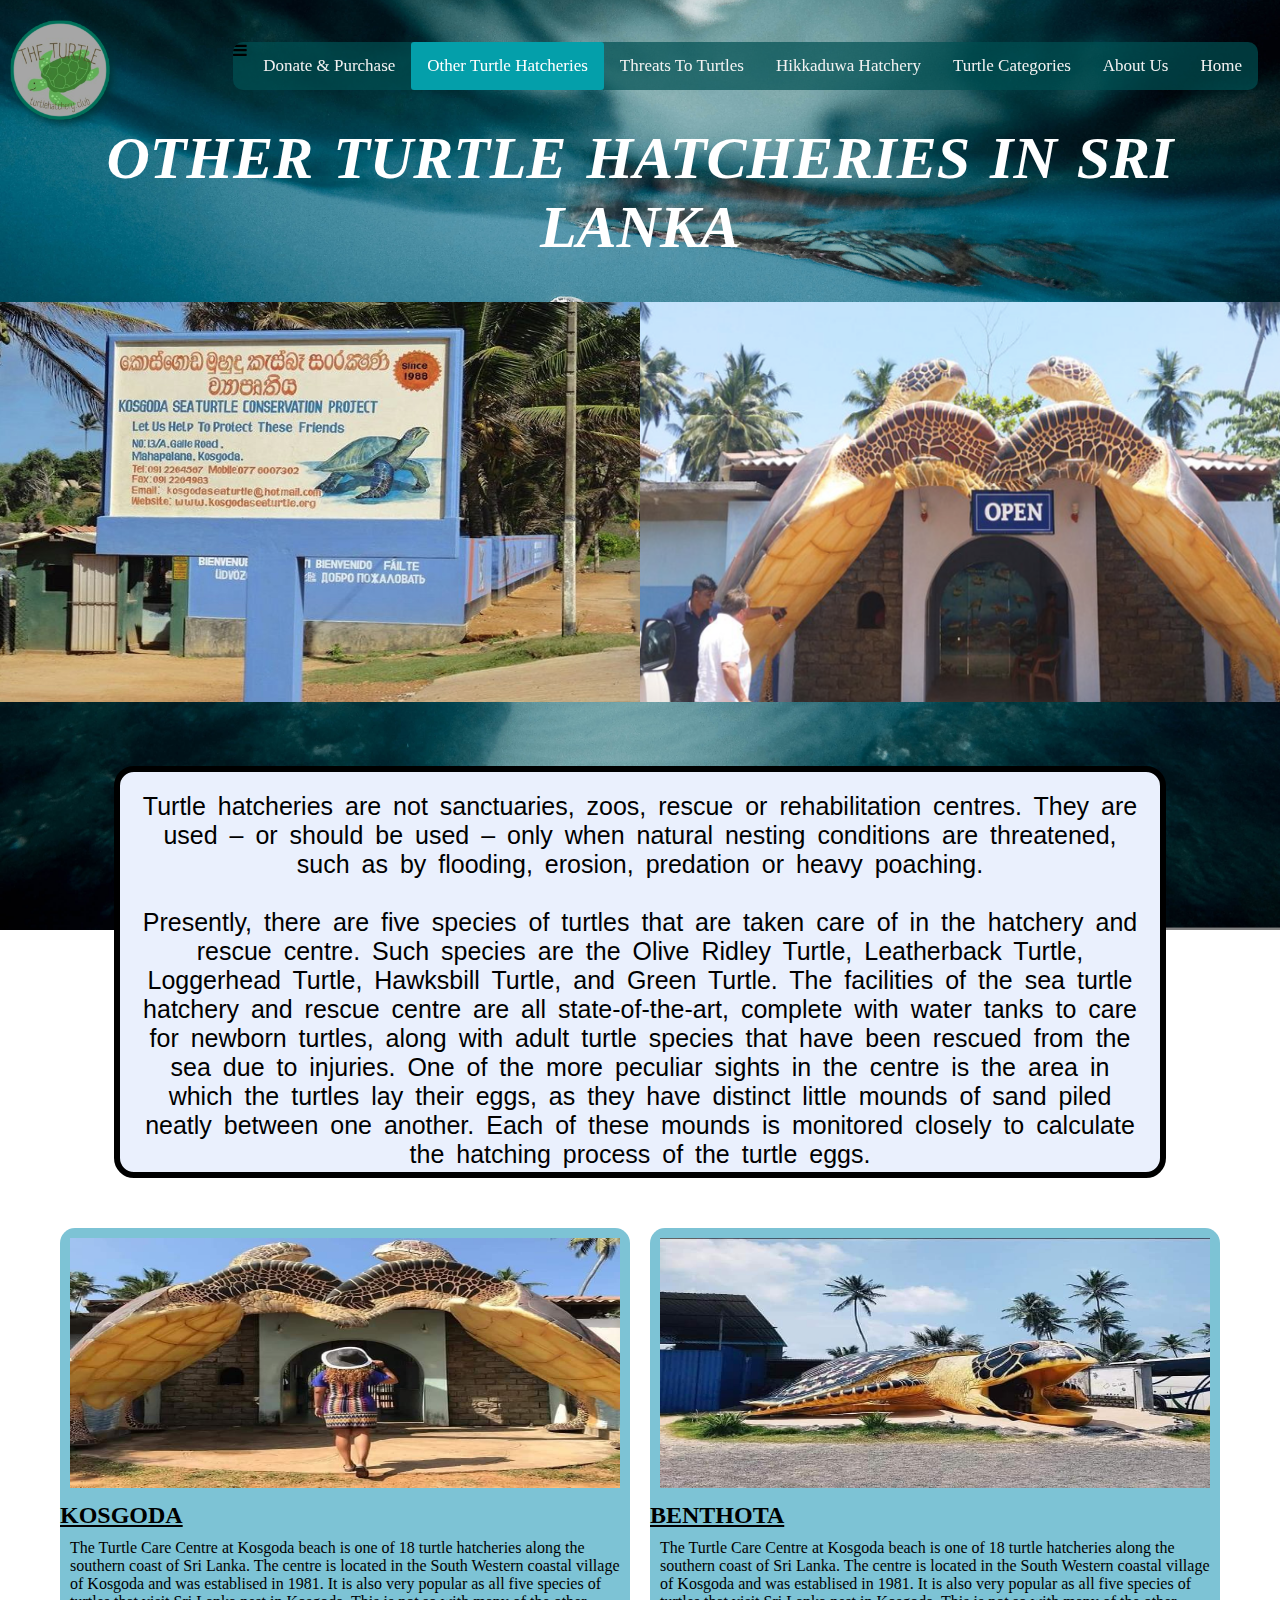
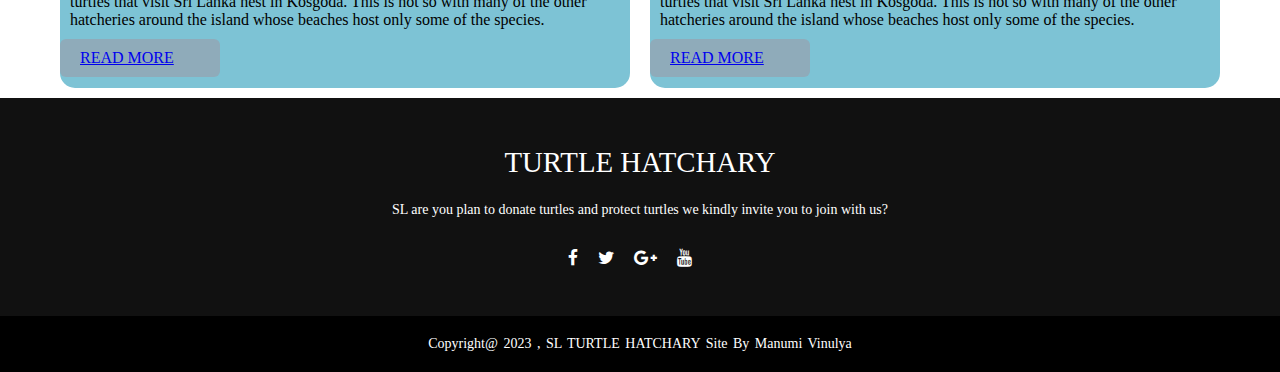
<file: Other-hatchery.html>
<!DOCTYPE html>
<html lang="en">
<!--head-->
<head>
    <title>SL TURTLE HATCHARY</title>
    <link rel="stylesheet" type="text/css" href="others/style.css">
    <link rel="stylesheet" href="https://cdnjs.cloudflare.com/ajax/libs/font-awesome/4.7.0/css/font-awesome.min.css">
    <meta charset="utf-8">
    <meta name="viewport" content="width=device-width, initial-scale=1.0">
</head>

<!--body-->
<body id="Others">
<!--navigation-bar-->
<nav>
    <table class="nav_table">
        <tr>
            <td style="width: 100px;">

            </td>
            <td>
                <div class="topnav" id="myTopnav" style="float:right;">
                    <a href="index.html">Home</a>
                    <a href="About-us.html">About Us</a>
                    <a href="Turtle-categories.html">Turtle Categories</a>
                    <a href="Hikkaduwa.html">Hikkaduwa Hatchery</a>
                    <a href="Threats.html">Threats To Turtles</a>
                    <a href="Other-hatchery.html" class="active">Other Turtle Hatcheries</a>
                    <a href="Donate-Purchase.html">Donate & Purchase</a>
                        <i class="fa fa-bars"></i>
                </div>
            </td>
        </tr>
    </table>

</nav>


    <div class="logo_btn">
        <a href="Home.html">
            <img src="Images/Logo2.png" alt="logo">
        </a>
    </div>

    <div class="content_area">
        <div class="title-box">
            <h1>OTHER TURTLE HATCHERIES IN SRI LANKA</h1>
        </div>

        <div class="img1">
            <img src="Images/Others-1.png" alt="Min">
        </div>
        <div class="img2">
            <img src="Images/Others-2.png" alt="Max">
        </div>
        <div class="Others-para">
            <div class="text-box">
                <div class="para_box">
                    <p>Turtle hatcheries are not sanctuaries, zoos, rescue or rehabilitation centres. They are used – or
                        should be used – only when natural nesting conditions are threatened, such as by flooding,
                        erosion,
                        predation or heavy poaching.
                        <br><br>Presently, there are five species of turtles that are taken care of in the hatchery and
                        rescue centre. Such species are the Olive Ridley Turtle, Leatherback Turtle, Loggerhead Turtle,
                        Hawksbill Turtle, and Green Turtle. The facilities of the sea turtle hatchery and rescue centre
                        are
                        all state-of-the-art, complete with water tanks to care for newborn turtles, along with adult
                        turtle
                        species that have been rescued from the sea due to injuries. One of the more peculiar sights in
                        the
                        centre is the area in which the turtles lay their eggs, as they have distinct little mounds of
                        sand
                        piled neatly between one another. Each of these mounds is monitored closely to calculate the
                        hatching process of the turtle eggs.
                    </p>
                </div>
            </div>
        </div>

        <section class="container">
            <div class="card">
                <div class="card-image-car-1">
                    <img src="Images/Kosgoda-1.jpeg" alt="c">
                </div>
                <div class="card-1">
                    <h2>KOSGODA </h2>
                    <p>The Turtle Care Centre at Kosgoda beach is one of 18 turtle hatcheries along the southern coast
                        of
                        Sri Lanka. The centre is located in the South Western coastal village of Kosgoda and was
                        establised
                        in 1981. It is also very popular as all five species of turtles that visit Sri Lanka nest in
                        Kosgoda. This is not so with many of the other hatcheries around the island whose beaches host
                        only
                        some of the species.</p>
                        <div class="card-btn"><a href="Kosgoda.html">READ MORE</a></div>
                </div>
            </div>

            <div class="card">
                <div class="card-image-car-2">
                    <img src="Images/Benthota-1.jpeg" alt="am">
                </div>
                <div class="card-2">
                    <h2>BENTHOTA</h2>
                    <p>The Turtle Care Centre at Kosgoda beach is one of 18 turtle hatcheries along the southern coast
                        of
                        Sri Lanka. The centre is located in the South Western coastal village of Kosgoda and was
                        establised
                        in 1981. It is also very popular as all five species of turtles that visit Sri Lanka nest in
                        Kosgoda. This is not so with many of the other hatcheries around the island whose beaches host
                        only
                        some of the species.
                    </p>

                    <div class="card-btn"><a href="Benthota.html">READ MORE</a></div>
                </div>
            </div>

        </section>
    </div>

  <!--<div class=footer-->
    <footer>
        <div class="footer-content">
            <h3> TURTLE HATCHARY</h3>
            <p>SL are you plan to donate turtles and protect turtles we kindly invite you to join with us?</p>
            <ul class="socials">
                <li><a href="#"><i class="fa fa-facebook"></i></a></li>
                <li><a href="#"><i class="fa fa-twitter"></i></a></li>
                <li><a href="#"><i class="fa fa-google-plus"></i></a></li>
                <li><a href="#"><i class="fa fa-youtube"></i></a></li>
                <li><a href="#"><i class="fa fa-linkedin-squar"></i></a></li>
            </ul>
        </div>
        <div class="footer-bottom">
            <p>Copyright@ 2023 , SL TURTLE HATCHARY site by Manumi Vinulya</p>
       <!--blog.cinnamonhotels.com. (n.d.). Life below the surface; Best places to explore marine life in Sri Lanka | Cinnamon U. [online] Available at: https://blog.cinnamonhotels.com/life-below-the-surface-best-places-to-explore-sri-lankas-marine-life/ [Accessed 30 May 202--> 
    </div>
    </footer>
</body>
</html>
</file>
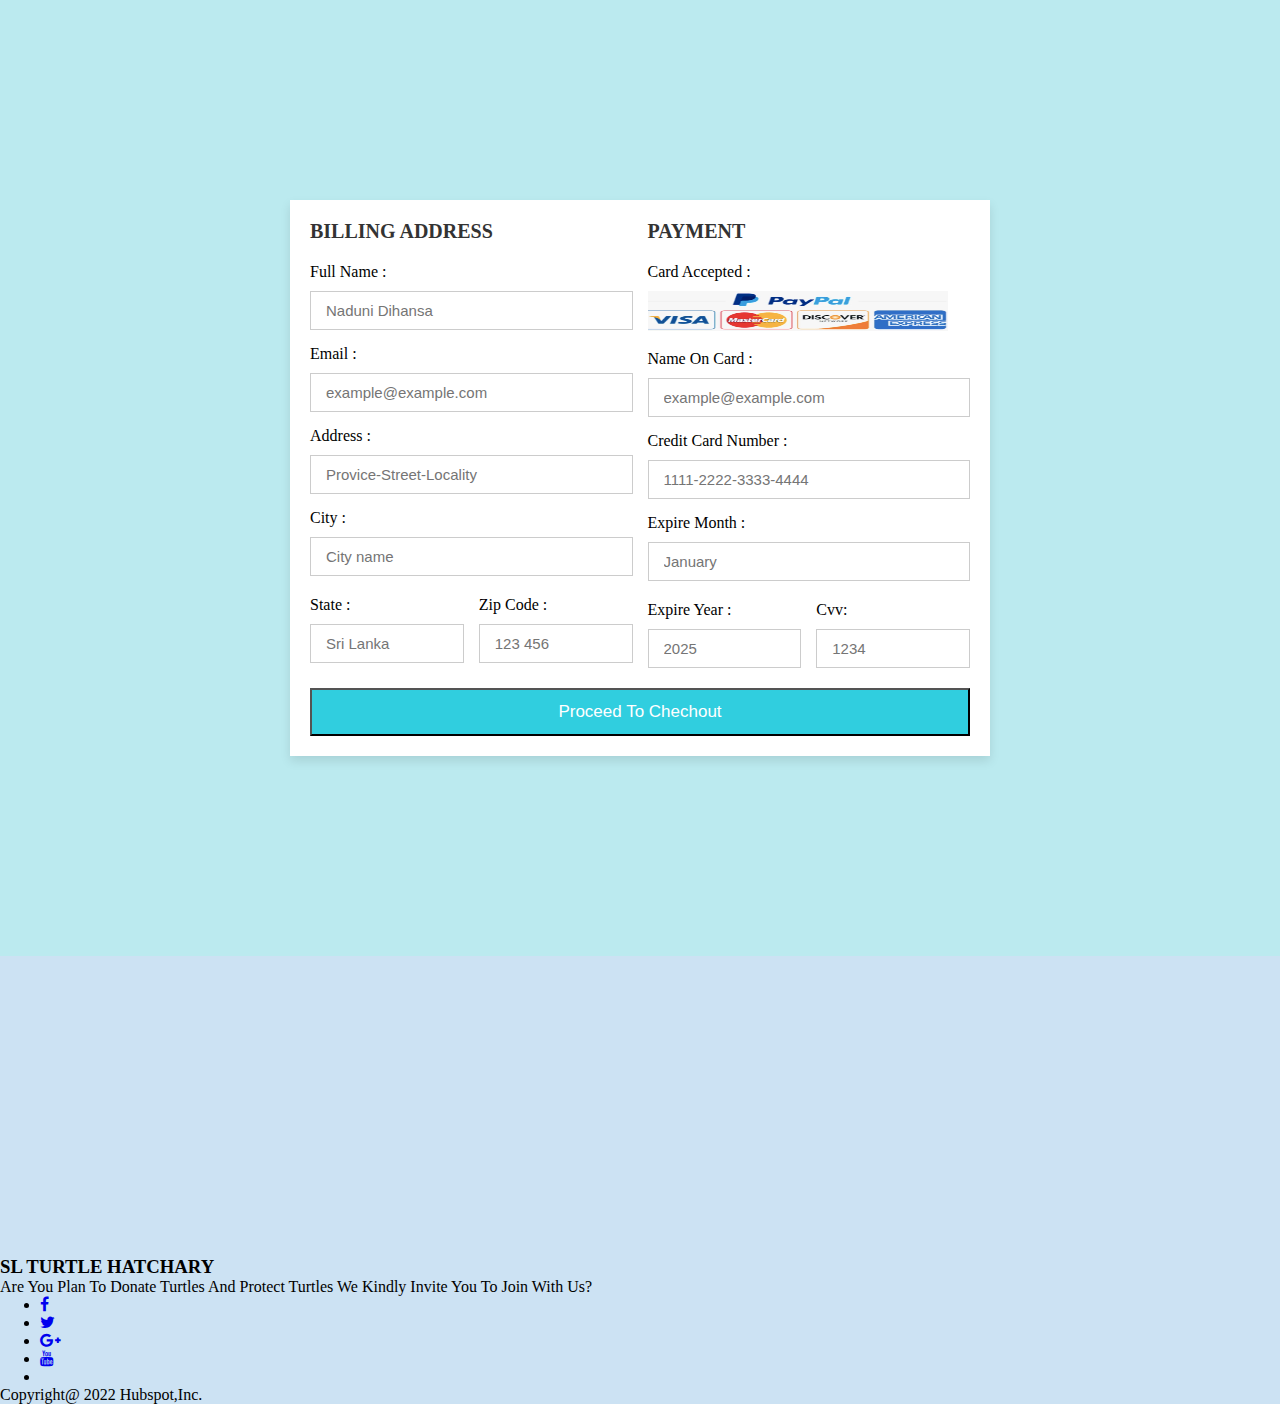
<file: Purchase.html>
<!DOCTYPE html>
<html>

<head>
  <title>SL TURTLE HATCHARY</title>
  <link rel="stylesheet" type="text/css" href="Purchase/style.css">
  <link rel="stylesheet" href="https://cdnjs.cloudflare.com/ajax/libs/font-awesome/4.7.0/css/font-awesome.min.css">
  <meta charset="utf-8">
  <meta name="viewport" content="width=device-width, initial-scale=1.0">
</head>

<body id="Purchase">
    <div class="container">
     <form action="">
         <div class="row">
                 <div class="col">
                 <h3 class="title">Billing Address</h3>
                 <div class="Input-Box">
                     <span>Full Name :</span>
                     <input type="text" placeholder="Naduni Dihansa">
                 </div>
                 <div class="Input-Box">
                     <span>Email :</span>
                     <input type="Email" placeholder="example@example.com">
                 </div>
                 <div class="Input-Box">
                     <span>Address :</span>
                         <input type="text" placeholder="Provice-Street-Locality">
                     </div>
                         <div class="Input-Box">
                             <span>City :</span>
                             <input type="text" placeholder="City name">
                         </div>
                         <div class="flex">
                         <div class="Input-Box">
                             <span>State :</span>
                             <input type="text" placeholder="Sri Lanka">
                         </div>
                         <div class="Input-Box">
                             <span>Zip code :</span>
                             <input type="text" placeholder="123 456">
                         </div>
                     </div>
             </div> 
             <div class="col">
                 <h3 class="title">Payment</h3>
                 <div class="Input-Box">
                     <span>Card accepted :</span>
                     <img src="Images/Pament-metod.png">
                 </div>
                 <div class="Input-Box">
                     <span>Name on card :</span>
                     <input type="Email" placeholder="example@example.com">
                 </div>
                 <div class="Input-Box">
                     <span>Credit card number :</span>
                         <input type="number" placeholder="1111-2222-3333-4444">
                     </div>
                         <div class="Input-Box">
                             <span>Expire month :</span>
                             <input type="text" placeholder="January">
                         </div>
                         <div class="flex">
                         <div class="Input-Box">
                             <span>Expire year :</span>
                             <input type="number" placeholder="2025">
                         </div>
                         <div class="Input-Box">
                             <span> cvv:</span>
                             <input type="number" placeholder="1234">
                         </div>
                     </div>
             </div> 
             </div>
             <input type="submit" value="proceed to chechout" class="submit-btn">
     </form>
    </div>
    </body>
    <footer>
        <div class="footer-content">
            <h3> SL TURTLE HATCHARY</h3>
            <p>Are you plan to donate turtles and protect turtles we kindly invite you to join with us?</p>
            <ul class="socials">
            <li><a href="#"><i class="fa fa-facebook"></i></a></li>
            <li><a href="#"><i class="fa fa-twitter"></i></a></li>
            <li><a href="#"><i class="fa fa-google-plus"></i></a></li>
            <li><a href="#"><i class="fa fa-youtube"></i></a></li>
            <li><a href="#"><i class="fa fa-linkedin-squar"></i></a></li>
            </ul>
        </div>
        <div class="footer-botttom">
           <p>Copyright@ 2022 Hubspot,Inc.</p> 

        </div>
     </footer>    
    </html>
</file>
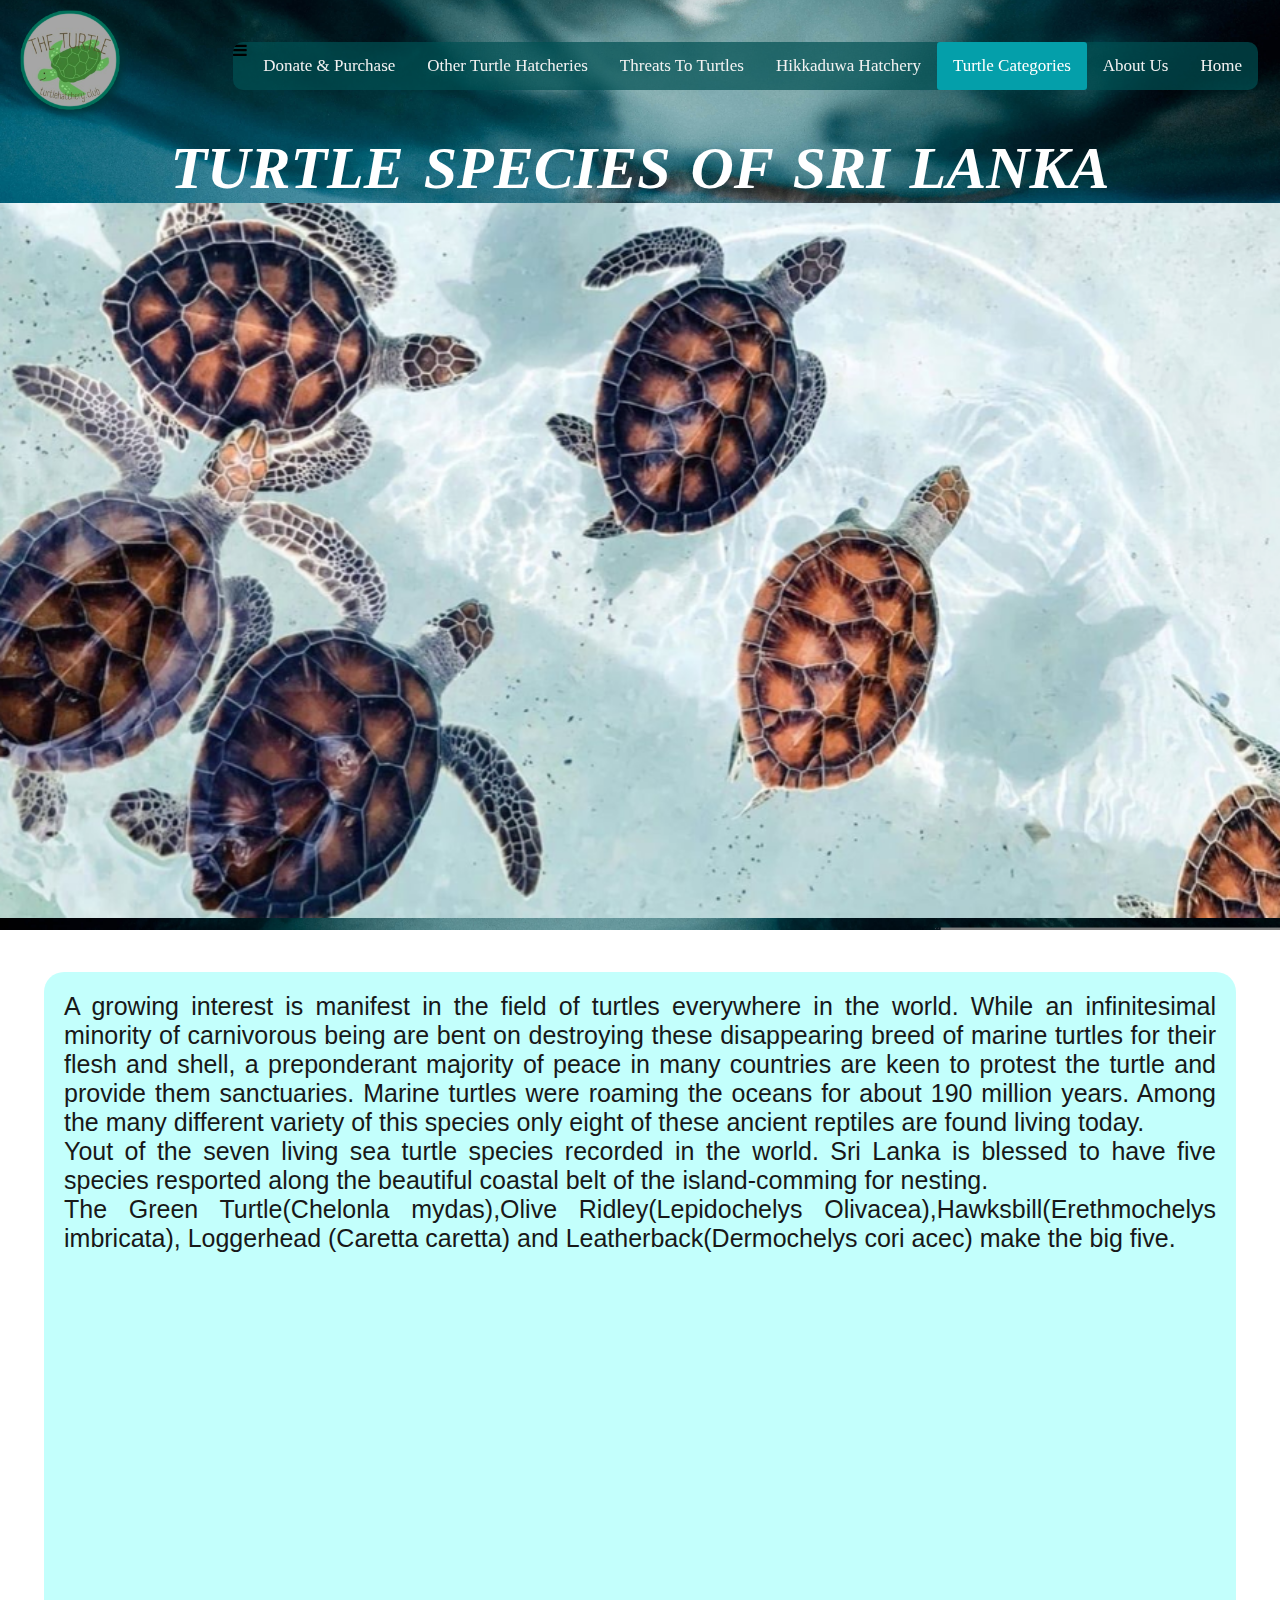
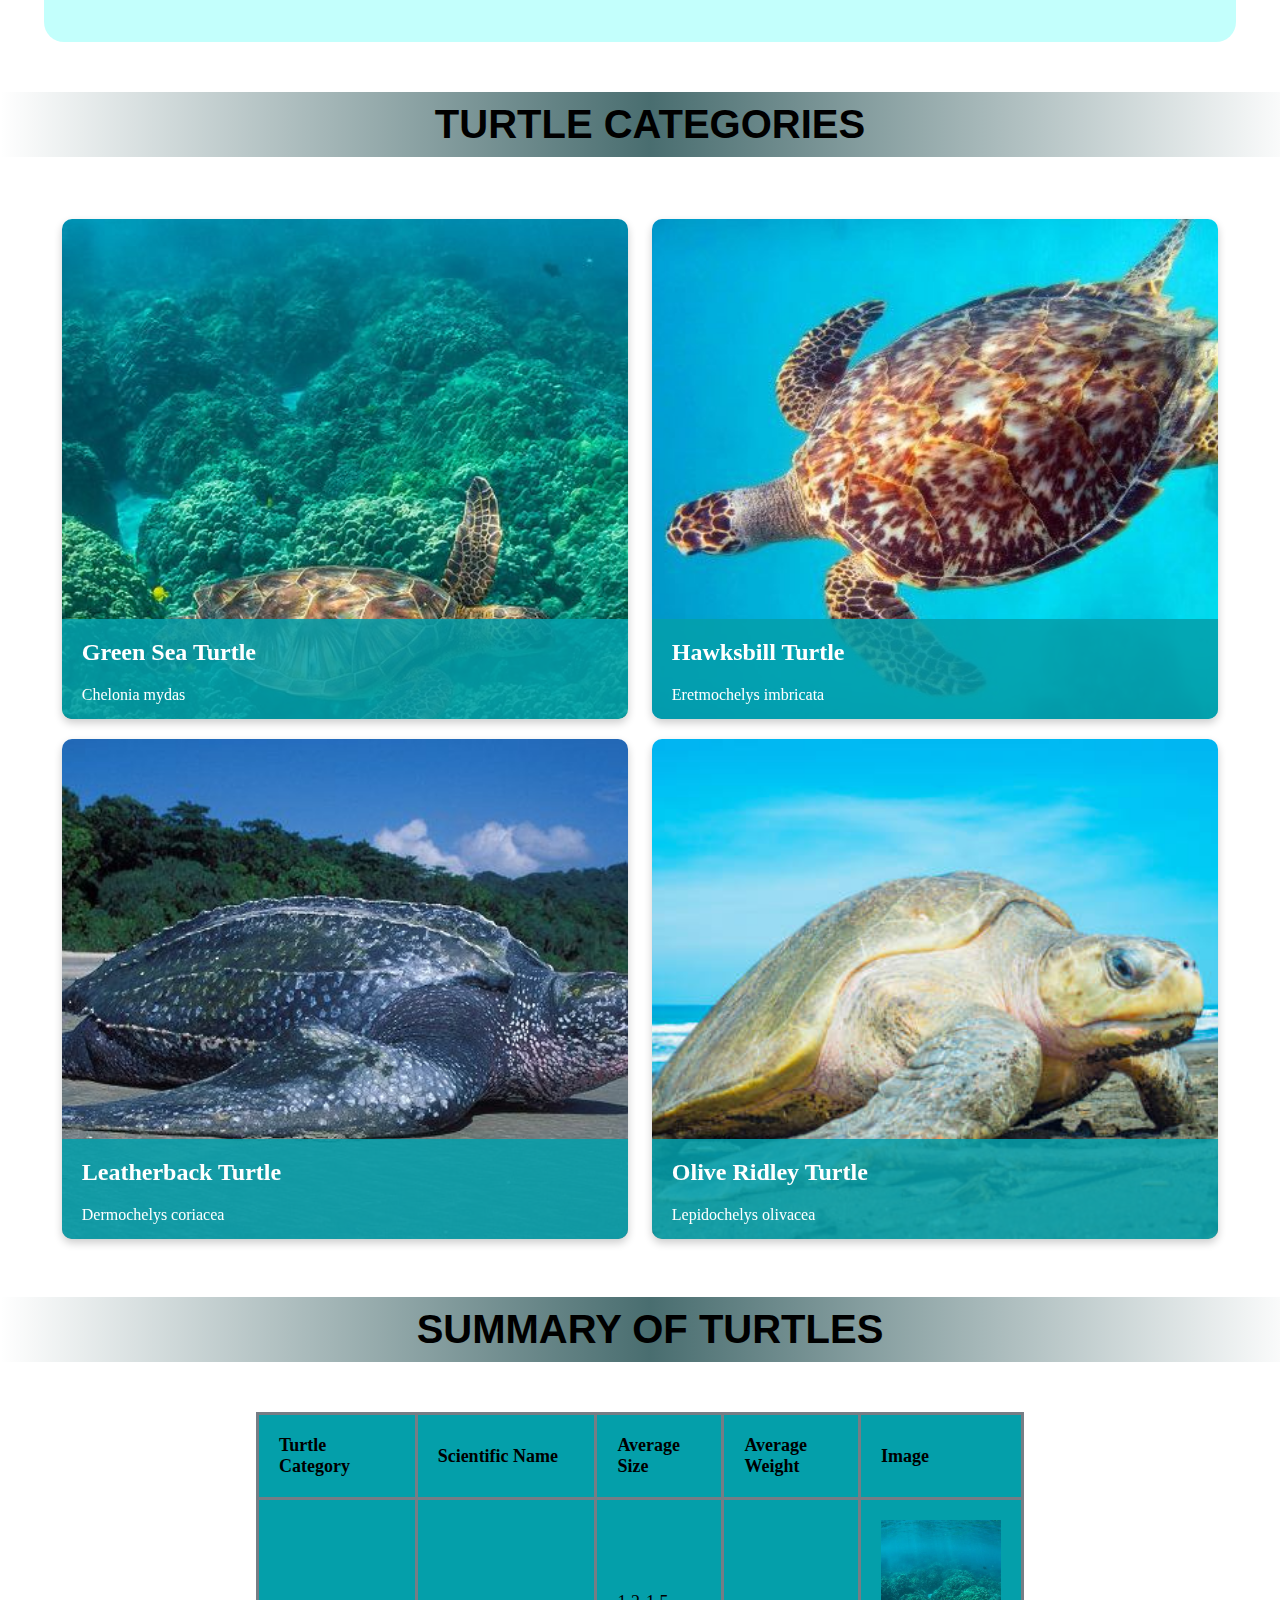
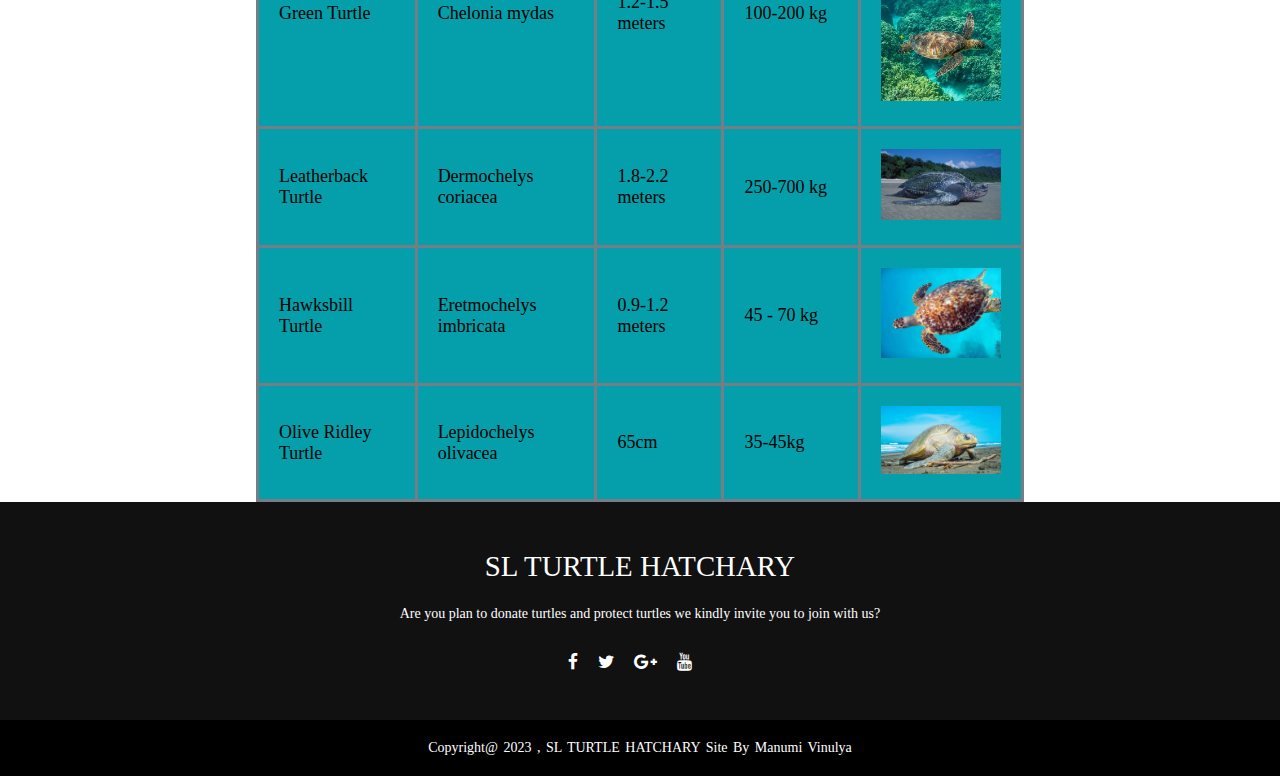
<file: Turtle-categories.html>
<!DOCTYPE html>
<html  lang="en">
<!--head-->
<head>
    <title>SL TURTLE HATCHARY</title>
    <link rel="stylesheet" type="text/css" href="categories/style.css">
     <link rel="stylesheet" href="https://cdnjs.cloudflare.com/ajax/libs/font-awesome/4.7.0/css/font-awesome.min.css">
       <meta charset="utf-8">
             <meta name="viewport" content="width=device-width, initial-scale=1.0">
</head>

<!--body-->
<body id="categories">

<!--navigation bar-section-->
<nav>
    <table class="nav_table">
        <tr>
            <td style="width: 100px;">

            </td>
            <td>
                <div class="topnav" id="myTopnav" style="float:right;">
                    <a href="index.html">Home</a>
                    <a href="About-us.html">About Us</a>
                    <a href="Turtle-categories.html" class="active">Turtle Categories</a>
                    <a href="Hikkaduwa.html">Hikkaduwa Hatchery</a>
                    <a href="Threats.html">Threats To Turtles</a>
                    <a href="Other-hatchery.html">Other Turtle Hatcheries</a>
                    <a href="Donate-Purchase.html">Donate & Purchase</a>
                        <i class="fa fa-bars"></i>
                </div>
            </td>
        </tr>
    </table>
</nav>



    <!--logo-->
    <div class="logo_btn">
        <a href="Turtle-categories.html">
            <img src="Images/Logo2.png" alt="logo">
        </a>
    </div>

    <!--<div class="content_area"-->
    <div class="content_area">
        <div class="title-box">
            <h1>TURTLE SPECIES OF SRI LANKA</h1>
        </div>

        <div class="image">
            <img src="Images/Turtleworld.png"  alt="wt">
        </div>

       </div>
           <!--<div class="para_box"-->
        <div class="para_box">
            <p> A growing interest is manifest in the field of turtles everywhere in the world. While an
                infinitesimal minority of carnivorous being are bent on destroying these disappearing breed of
                marine turtles for their flesh and shell, a preponderant majority of peace in many countries are
                keen to protest the turtle and provide them sanctuaries.
                Marine turtles were roaming the oceans for about 190 million years. Among the many different
                variety
                of this species only eight of these ancient reptiles are found living today.
                <br>Yout of the seven living sea turtle species recorded in the world.
                Sri Lanka is blessed to have five species resported along the beautiful coastal belt
                of the island-comming for nesting.<br>
                The Green Turtle(Chelonla mydas),Olive Ridley(Lepidochelys Olivacea),Hawksbill(Erethmochelys
                imbricata),
                Loggerhead (Caretta caretta) and Leatherback(Dermochelys cori acec) make the big five.
            </p>

              <!--iframe-->
            <iframe src="https://www.google.com/maps/d/embed?mid=1VPiBlL_DnBvTYi9qkr6yOklLL9o&hl=en_US&ehbc=2E312F"
                width="560" height="349"></iframe>
        </div>

     <!--<div class="category_topic_main"-->
    <div class="category_topic_main">
        <h2>TURTLE CATEGORIES</h2>
    </div>
    <div class="category_row" style="margin: 50px;">
        <div class="category_column">
            <div class="category_card_inner">
                <div class="category_card_front">
                    <img src="Images/G-turtles.jpeg" alt="green-turtle">
                    <div class="category_title">
                        <h2><b>Green Sea Turtle</b></h2>
                        <p>Chelonia mydas</p>
                    </div>
                </div>

                  <!--<div class="category_card_back"-->
                <div class="category_card_back">
                    <div>
                        <div class="category_title">
                            <h2><b>GREEN SEA TURTLE</b></h2>
                            <p>Scientific Name - <i>Chelonia mydas</i></p>
                        </div>
                        <div class="category_descript">
                            <p>The Green turtle is the most commanly found turtle in Sri Lanka and one of the largest
                                known
                                sea
                                turtles.It can be recognized
                                from its flattened body covered by a tear shapped shell that is blackish grey in color,a
                                smaller
                                head
                                than the loggerhead turtle and a pair of large paddle like flippers<br>
                                Green sea turtles inhabit the beaches and offshore locations offshore locations of 140
                                countries
                                throught out the world.They are graceful and serene swimmers who migrate thousands of
                                miles
                                through
                                warm
                                subtropical and tropical oceans.<br><br>
                                The Green Turtle is the most common in Sri Lankan waters. Growing to a maximum length of
                                1m
                                and
                                weighing
                                about 250kg, an adult femails can lay between 120 to 40 eggs at a time.
                                They are found mainly thriving in the tropical waters of the ocean, feeding only on
                                marine
                                vegetation
                                such as algae and sea grass, returning to the shore to lay eggs.
                            </p>
                        </div>
                    </div>
                </div>
            </div>
        </div>
        <div class="category_column">
            <div class="category_card_inner">
                <div class="category_card_front">
                    <img src="Images/Hawksbill.jpeg" alt="Hawksbill">
                    <div class="category_title">
                        <h2><b>Hawksbill Turtle</b></h2>
                        <p>Eretmochelys imbricata</p>
                    </div>
                </div>
                <div class="category_card_back">
                    <div>
                        <div class="category_title">
                            <h2><b>HAWKSBILL TURTLE</b></h2>
                            <p>Scientific Name - <i>Eretmochelys imbricata</i></p>
                        </div>
                        <div class="category_descript">
                            <p>The Hawksbill turtle (Eretmochelys imbricata) is a marine turtle that is listed as
                                critically
                                endangered
                                by the World Conservation Union as a result of poachers seeking its beautiful
                                ‘tortoise-shell’,
                                which is
                                commercially valuable, human consumption of tortoise flesh & eggs in addition to the
                                reptile getting
                                wedged in fishing gear. <br><br>
                                In appearance it is dark golden brown in colour with reddish orange streaks, its most
                                distinctive
                                feature being the thick scutes that make up its hard upper shell. The Hawksbill turtle
                                is relatively
                                small to medium in size with an elongated head that tapers into a pointed hawk-like
                                beak. Its
                                habitat is
                                mainly coral reefs and shallow lagoons where it feeds on sponges, fish, sea anemones and
                                jellyfish
                                amongst others.
                            </p>
                        </div>
                        <img src="Images/Hawksbill.jpeg"  alt="hawksbill" style="filter: blur(8px);">

                    </div>
                </div>
            </div>
        </div>
        <div class="category_column">
            <div class="category_card_inner">
                <div class="category_card_front">
                    <img src="Images/Leather.jpeg"  alt="Leatherback">
                    <div class="category_title">
                        <h2><b>Leatherback Turtle</b></h2>
                        <p>Dermochelys coriacea</p>
                    </div>
                </div>
                <div class="category_card_back">
                    <div>
                        <div class="category_title">
                            <h2><b>LEATHERBACK TURTLE</b></h2>
                            <p>Scientific Name - <i>Dermochelys coriacea</i></p>
                        </div>
                        <div class="category_descript">
                            <p>The Leatherback Sea turtle (Dermochelys coriacea) is known as the largest of all living
                                turtles and
                                the
                                fourth heaviest modern day reptile. It can be recognized by its large grayish-black
                                teardrop shaped
                                body
                                covered by skin and oily flesh and the seven prominent ridges that run from the front to
                                the back of
                                its
                                body. The Leatherback sea turtle grows up to seven feet (two meters) and is known to
                                weigh over 2000
                                pounds (900 kg). Its hydrodynamic body shape along with a large pair of front flippers
                                helps it to
                                move
                                strongly through the water, where it feeds mainly on jellyfish and other small sea
                                animals.<br><br>
                                The leatherback's beak is unique in having a conspicuous cusp on either side of the
                                upper jaw. The
                                leatherback is the only sea turtle that lacks a hard shell: there are no large external
                                keratinous
                                scutes and the underlying bony shell is composed of a mosaic of hundreds of tiny bones.
                            </p>
                        </div>
                        <img src="Images/Leather.jpeg" style="filter: blur(8px);"   alt="Leatherback-2"  >
                    </div>
                </div>
            </div>
        </div>
        <div class="category_column">
            <div class="category_card_inner">
                <div class="category_card_front">
                    <img src="Images/Olive-R.png" alt="turtles">
                    <div class="category_title">
                        <h2><b>Olive Ridley Turtle</b></h2>
                        <p>Lepidochelys olivacea</p>
                    </div>
                </div>
                <div class="category_card_back">
                    <div>
                        <div class="category_title">
                            <h2><b>OLIVE RIDLEY TURTLE</b></h2>
                            <p>Scientific Name - <i>Lepidochelys olivacea</i></p>
                        </div>
                        <div class="category_descript">
                            <p>This turtle is threatened because its population is dependent on the security of a few
                                beaches in the
                                Indian, Pacific, and Atlantic Oceans. The Olive Ridley is the smallest of the sea
                                turtles and one of
                                two
                                kinds of ridley turtles, reaching a maximum size of 65cm and weighing 35-45kg. It gets
                                its name from
                                its
                                olive/rust colored shell.
                                <br>
                                Olive Ridley Turtles nest every year, and many of them lay their eggs on Kosgoda Beach,
                                sometimes
                                depositing more than 150 at once. They are omnivores, consuming crustaceans, fish, and
                                some seaweed.
                            </p>
                        </div>
                        <img src="Images/Olive-R.png" style="filter: blur(8px);" alt="Olive-r">
                    </div>
                </div>
            </div>
        </div>
    </div>
    <div class="category_topic_main" style="margin-bottom: 50px;">
        <h2>SUMMARY OF TURTLES</h2>
    </div>
    <table class="category_table">
        <thead>
            <tr>
                <th>Turtle Category</th>
                <th>Scientific Name </th>
                <th>Average Size </th>
                <th>Average Weight</th>
                <th>Image</th>
            </tr>
        </thead>
        <tbody>
            <tr>
                <td>Green Turtle</td>
                <td>Chelonia mydas</td>
                <td>1.2-1.5 meters</td>
                <td>100-200 kg</td>
                <td><img src="Images/G-turtles.jpeg" alt="turtle"></td>
            </tr>
            <tr>
                <td>Leatherback Turtle</td>
                <td>Dermochelys coriacea</td>
                <td>1.8-2.2 meters</td>
                <td>250-700 kg</td>
                <td><img src="Images/Leather.jpeg" alt="turtle"></td>
            </tr>
            <tr>
                <td>Hawksbill Turtle</td>
                <td>Eretmochelys imbricata</td>
                <td>0.9-1.2 meters</td>
                <td>45 - 70 kg</td>
                <td><img src="Images/Hawksbill.jpeg" alt="turtle"></td>
            </tr>
            <tr>
                <td>Olive Ridley Turtle</td>
                <td>Lepidochelys olivacea</td>
                <td>65cm</td>
                <td>35-45kg</td>
                <td><img src="Images/Olive-R.png" alt="Olive-Rideley"></td>
            </tr>

        </tbody>
    </table>
       <!--<div class=footer-->
        <footer>
            <div class="footer-content">
                <h3> SL TURTLE HATCHARY</h3>
                <p>Are you plan to donate turtles and protect turtles we kindly invite you to join with us?</p>
                <ul class="socials">
                    <li><a href="#"><i class="fa fa-facebook"></i></a></li>
                    <li><a href="#"><i class="fa fa-twitter"></i></a></li>
                    <li><a href="#"><i class="fa fa-google-plus"></i></a></li>
                    <li><a href="#"><i class="fa fa-youtube"></i></a></li>
                    <li><a href="#"><i class="fa fa-linkedin-squar"></i></a></li>
                </ul>
            </div>
            <div class="footer-bottom">
                <p>Copyright@ 2023 , SL TURTLE HATCHARY site by Manumi Vinulya</p>
                <!--Sea Turtle Conservancy (2019). Information About Sea Turtles: Species of the World – Sea Turtle Conservancy. [online] Conserveturtles.org. Available at: https://conserveturtles.org/information-sea-turtles-species-world/.-->
                <!--Safari, S.L. (n.d.). Green Turtle | Sri Lankan Green Turtle | Green Turtle of Sri Lanka. [online] www.srilankansafari.com. Available at: https://www.srilankansafari.com/reptiles_greenturtle.php.-->
                <!--Safari, S.L. (n.d.). Hawksbill Turtle | Sri Lankan Hawksbill Turtle | Hawksbill Turtle of Sri Lanka. [online] www.srilankansafari.com. Available at: https://www.srilankansafari.com/reptiles_hawksbillturtle.php.-->
                <!--www.htrcc.info. (n.d.). Hawksbill Sea Turtle. [online] Available at: https://www.htrcc.info/hb.html [Accessed 30 May 2023].-->
                <!--Safari, S.L. (n.d.). Olive Ridley | Sri Lankan Olive Ridley | Olive Ridley of Sri Lanka. [online] www.srilankansafari.com. Available at: https://www.srilankansafari.com/reptiles_oliveridley.php.-->      
                <!--www.srilanka-botschaft.de. (n.d.). DID YOU KNOW THAT FIVE OF THE SEVEN SPECIES OF SEA TURTLES IN THE WORLD VISIT THE SHORES OF SRI LANKA TO BREED? [online] Available at: https://www.srilanka-botschaft.de/current-news/do-you-know-that-five-of-the-seven-species-of-seaturtles-in-the-world-visit-the-shores-of-sri-lanka-to-breed [Accessed 30 May 2023].-->
    
            </div>
        </footer>
    </body>
</html>
</file>
<file: home/style.css>
* {
    margin: 0;
    padding: 0;
    /*font-family:Century Gothic; */
}

#Home {
    /*height: auto;*/
    /*width: 100%;*/
    background-repeat: no-repeat;
    /*position: relative;*/
    background-image: url("..//Images/Home.jpg");
    background-size: cover;
    background-position: center center;
    background-attachment: fixed;
    /*background-color: rgb(204, 37, 37);   */
}

#Home .home-para {
    overflow: hidden;
}
/*navigation bar-sraet*/
.nav-bar {
    text-align: center;
}

.nav-bar ul {
    display: inline-flex;
    list-style: none;
    color: #e90101;
}

.nav-bar li {
    display: flex;
    align-items: center;
    justify-content: center;
    width: 120px;
    margin: 15px;
    padding: 5px;

}

.nav-bar li a {
    text-decoration: none;
    color: black;
    line-height: 20px;
}

.nav-bar li a:hover {
    background-color: rgb(19, 222, 219);
    width: 100%;
    color: rgb(183, 48, 48);
    transition: 0.6s;
}

.active,
.nav-bar li:hover {
    background: skyblue;
    border-radius: 3px;
}

nav {
    position: fixed;
    background: rgba(0, 190, 248, 0);
    width: 100%;
    display: flex;
    z-index: 2;
    align-items: center;
    padding: 0;
    top: 0;
}

.logo {
    width: 100px;
    height: 100px;
    margin-top: 100px;
    margin-right: 25px;

}

.nav_table {
    width: 100%;
    margin-top: 20px;
}

.topnav {
    overflow: hidden;
    background-color: #004f52b4;
    margin: 20px;
    border-radius: 10px 10px 10px 10px;
}

.topnav a {
    float: right;
    display: block;
    color: #f2f2f2;
    text-align: center;
    padding: 14px 16px;
    text-decoration: none;
    font-size: 17px;
}

.topnav a:hover {
    background-color: #ddd;
    color: black;
}

.topnav a.active {
    background-color: #049faa;
    color: white;
}

.topnav .icon {
    display: none;
}

.logo_btn img {
    width: 100px;
    margin: 20px 0 0 10px;
    position: unset;
    overflow: unset;
    filter: drop-shadow(3px 3px 5px #003336);
}
/*navigation bar-end*/

#Home .title-box {
    width: 100%;
    position: relative;
    left: 50%;
    transform: translate(-50%, 0);
    text-align: center;
    margin-top: 0;
}

#Home .title-box h1 {
    font-size: 60px;
    font-family: "Century Gothic";
    font-style: italic;
    /*margin-bottom: 100px;*/
    word-spacing: 5px;
    color: white;
    text-align: center;

}

.para_box .para {
    font-size: 25px;
    color: rgb(24, 24, 24);
    font-family: 'Roboto', sans-serif;
    align-items: center;

}

#Home .para_box {
    align-items: center;
    text-align: justify;
    color: #000;
    width: 80%;
    border-radius: 20px;
    padding: 20px;
    margin-top: 150px;
    font-size: 25px;
    margin-right: auto;
    margin-left: auto;
    background-color: rgb(234, 240, 253);
    background-color: rgba(135, 255, 249, 0.5);

}

.details_link {
    font-family: 'Roboto', sans-serif;
    font-size: 20px;
}

.details_link:link {
    color: blue;
    text-decoration: none;
    font-size: 18px;
    font-family:"Century Gothic";
}

/*hero-btn*/
#Home .hero-btn {
    display: flex;
    max-width: 250px;
    margin: 100px auto;
    text-decoration: none;
    color: #ffffff;
    border: 4px solid#b53b3b;
    font-weight: bold;
    padding: 22px 34px;
    font-size: 17px;
    background: transparent;
    position: relative;
    cursor: pointer;
    align-items: center;
    justify-content: center;
}

/*footer-start*/
#Home footer {
    position: absolute;
    background: #111;
    height: auto;
    width: 100vw;
    font-family: "Open Sans";
    padding-top: 40px;
    color: #fff;
}

#Home .footer-content {
    display: flex;
    align-items: center;
    justify-content: center;
    flex-direction: column;
    text-align: center;
}

#Home .footer-content h3 {
    font-size: 1.8rem;
    font-weight: 400;
    text-transform: capitalize;
    line-height: 3rem;
}

#Home .footer-content p {
    max-width: 500px;
    margin: 10px auto;
    line-height: 28px;
    font-size: 14px;
}

#Home .socials {
    list-style: none;
    display: flex;
    align-items: center;
    justify-content: center;
    margin: 1rem 0 3rem 0;
}

#Home .socials li {
    margin: 0 10px;
}

#Home .socials a {
    text-decoration: none;
    color: #fff;
    transition: color.4s ease;
}

#Home .socials a i {
    font-size: 1.1rem;
}

#Home .socials a:hover i {
    color: aqua;
}

#Home .footer-bottom {
    background: #000;
    width: 100vw;
    padding: 20px 0;
    text-align: center;
}

#Home .footer-bottom p {
    font-size: 14px;
    word-spacing: 2px;
    text-transform: capitalize;
    margin-left: auto;
    margin-right: auto;
}
/*footer-end*/

@media screen and (max-width: 1180px) {
    .topnav a:not(:first-child) {
        display: none;
    }

    .topnav a.icon {
        float: right;
        display: block;
    }
}

@media screen and (max-width: 1180px) {
    .topnav.responsive {
        position: relative;
    }

    .topnav.responsive .icon {
        position: absolute;
        right: 0;
        top: 0;
    }
    .topnav.responsive a {
        float: none;
        display: block;
        text-align: left;
    }
}
</file>
<file: Bentota/style.css>
*{
    margin: 0;
    padding: 0;
    font-family:Century Gothic; 
}
#Bentota{
    height: auto;
    width: 100%;
    background-color: rgb(156, 208, 243);
    
}

/*navigation bar-start*/
.nav-bar{
    text-align:center;
}
.nav-bar ul {
    display: inline-flex;
    list-style: none;
    color: #fff;
}

.nav-bar li {
    display: flex;
    align-items: center;
    justify-content: center;
    width: 120px;
    margin: 15px;
    padding: 5px;  
    
}

.nav-bar li a{
    text-decoration: none;
    color:black;
    line-height: 20px;
}
.nav-bar li a:hover{
    background-color:rgb(19, 222, 219);
    width: 100%;
    color: rgb(183, 48, 48);
    transition: 0.6s;
}

.active, .nav-bar li:hover{
    background: skyblue;
    border-radius:3px;
}
nav {
    position: fixed;
    background: rgba(0, 190, 248, 0);
    width: 100%;
    display: flex;
    z-index: 2;
    align-items: center;
    padding: 0;
    top: 0;
}
nav .logo{
    height: 40px;
    margin-right: 25px;
   
}
nav img{
    width: 100px;
}

.nav_table {
    width: 100%;
    margin-top: 20px;
}

.topnav {
    overflow: hidden;
    background-color: #004f52b4;
    margin: 20px;
    border-radius: 10px 10px 10px 10px;
}

.topnav a {
    float: right;
    display: block;
    color: #f2f2f2;
    text-align: center;
    padding: 14px 16px;
    text-decoration: none;
    font-size: 17px;

}

.topnav a:hover {
    background-color: #ddd;
    color: black;
}

.topnav a.active {
    background-color: #049faa;
    color: white;
}

.topnav .icon {
    display: none;
}

.logo_btn img {
    width: 100px;
    margin: 20px 0 0 10px;
    position: unset;
    overflow: unset;
    filter: drop-shadow(3px 3px 5px #003336);
}
/*navigation bar-end*/

#Bentota .img1 img{
    width: 100%;
    padding-top: 50px;
}

/*image*/
#Bentota .img1 img{
    width: 100%;
    padding-top: 20px;
}

/*title*/
#Bentota .text-box {
    width: 100%;
    color: #000;
    text-align:justify;
    margin: 80px auto 0 auto;
}

#Bentota .text-box h1{
    font-size: 60px;  
    font-style: italic;
    margin-bottom: 20px;
    word-spacing: 5px;
    text-align: center;
} 

/*About kosgoda turtle hatchary*/
#Bentota .Bentota-para {
    margin: 10px 0 40px;
    font-size: 25px;
    color:black;
    font-family: 'Roboto', sans-serif;
    align-items: center;   
}

#Bentota .Bentota-para{
    align-items: center;
    text-align: justify;
    color: #000;
    border-top-right-radius: 20px;
    border-radius: 20px;
    border: 6px solid black;
    width: 1200px;
    height: 310px;
    padding: 20px;
    padding-top: 10px;
    margin-top: 20px;
    font-size: 25px;
    margin-right: auto;
    margin-left: auto;
    background-color: rgb(234, 240, 253); 
}

  
/*Location*/
#Bentota .map{
    width: 40%;
    top:25%;
    padding-left: 450px;
    margin-top: 100px;
}

/*activities*/
#Bentota .activities h3{  
    color: #000;
    font-size: 45px;
    text-decoration: none;
    padding-top: 40px;
    margin-bottom: 40px;
    text-align: center;  
}

/*Things do in Hikkaduwa*/
/*activities*/
#Bentota .Para{
    border-top-right-radius: 20px;
    border-radius: 8px;
    border: 6px solid black;
    width: 1200px;
    margin: 20px;
    background:#cfd5d8;
    height: 620px;
    margin-left: 30px;
    margin-left: auto;
    margin-right: auto;
}

#Bentota .Para p{
    text-align: justify;
    padding-top: 10px;
    margin-top:  10px;
    font-size: 20px;
    padding: 40px;      
}

#Bentota .Para ol li{
    margin-left: 350px;
    font-size: 20px;

}

#Bentota .Para img{
 width: 300px;
 height: 200px;
 padding: 20px;
 margin-left: 200px;
}


/*Bentota section-2*/

#Bentota .sec-2  h2{
    font-family: Cambria, Cochin, Georgia, Times, 'Times New Roman', serif;
    color: #000;
    font-size: 45px;
    text-decoration: none;
    padding-top: 40px;
    margin-bottom: 40px;
    text-align: center;  
}

#Bentota .sec-2{
    border-top-right-radius: 20px;
    border-radius: 8px;
    border: 6px solid black;
    width: 1200px;
    margin: 20px;
    background:#cfd5d8;
    height: 450px;
    margin-left: auto;
    margin-right: auto;
}

#Bentota .sec-2 img{
    margin-left: 200px;
    width: 300px;
    height: 200px;
}

#Bentota .sec-2 p{
    font-size: 20px;
    padding: 20px;
}

/*section-3*/
#Bentota .set-3  h2{
    font-family: Cambria, Cochin, Georgia, Times, 'Times New Roman', serif;
    color: #000;
    font-size: 45px;
    text-decoration: none;
    padding-top: 40px;
    margin-bottom: 40px;
    text-align: center;  
}

#Bentota .set-3{
    border-top-right-radius: 20px;
    border-radius: 8px;
    border: 6px solid black;
    width: 1200px;
    margin: 20px;
    background:#cfd5d8;
    height: 500px;
    margin-left: auto;
    margin-right: auto;
}

#Bentota .set-3 img{
    margin-left: 200px;
    width: 300px;
    height: 200px;
}

#Bentota .set-3 p{
    font-size: 20px;
    padding: 20px;
}



/*footer-start*/
#Bentota  footer {
    position: absolute;
    background: #111;
    height: auto;
    width: 100vw;
    font-family: "Open Sans";
    padding-top: 40px;
    color: #fff;
}

#Bentota .footer-content {
    display: flex;
    align-items: center;
    justify-content: center;
    flex-direction: column;
    text-align: center;
}

#Bentota .footer-content h3 {
    font-size: 1.8rem;
    font-weight: 400;
    text-transform: capitalize;
    line-height: 3rem;
}

#Bentota.footer-content p {
    max-width: 500px;
    margin: 10px auto;
    line-height: 28px;
    font-size: 14px;
}

#Bentota .socials {
    list-style: none;
    display: flex;
    align-items: center;
    justify-content: center;
    margin: 1rem 0 3rem 0;
}

#Bentota .socials li {
    margin: 0 10px;
}

#Bentota .socials a {
    text-decoration: none;
    color: #fff;
    transition: color.4s ease;
}

#Bentota .socials a i {
    font-size: 1.1rem;
}

#Bentota .socials a:hover i {
    color: aqua;
}

#Bentota.footer-bottom {
    background: #000;
    width: 100vw;
    padding: 20px 0;
    text-align: center;
}

#Bentota .footer-bottom p {
    font-size: 14px;
    word-spacing: 2px;
    text-transform: capitalize;
    align-items: center;
    text-align: center;
}

/*media query*/
@media screen and (max-width: 1180px) {
    .topnav a:not(:first-child) {
        display: none;
    }

    .topnav a.icon {
        float: right;
        display: block;
    }
}

@media screen and (max-width: 1180px) {
    .topnav.responsive {
        position: relative;
    }

    .topnav.responsive .icon {
        position: absolute;
        right: 0;
        top: 0;
    }
    .topnav.responsive a {
        float: none;
        display: block;
        text-align: left;
    }
}
</file>
<file: Kosgoda/style.css>
*{
    margin: 0;
    padding: 0;
    font-family:Century Gothic; 
}
#Kosgoda{
    height: auto;
    width: 100%;
    background-color: rgb(148, 213, 243);
    
}

/*navigation bar-start*/
.nav-bar{
    text-align:center;
}
.nav-bar ul {
    display: inline-flex;
    list-style: none;
    color: #fff;
}

.nav-bar li {
    display: flex;
    align-items: center;
    justify-content: center;
    width: 120px;
    margin: 15px;
    padding: 5px;  
    
}

.nav-bar li a{
    text-decoration: none;
    color:black;
    line-height: 20px;
}
.nav-bar li a:hover{
    background-color:rgb(19, 222, 219);
    width: 100%;
    color: rgb(183, 48, 48);
    transition: 0.6s;
}

.active, .nav-bar li:hover{
    background: skyblue;
    border-radius:3px;
}
nav {
    position: fixed;
    background: rgba(0, 190, 248, 0);
    width: 100%;
    display: flex;
    z-index: 2;
    align-items: center;
    padding: 0;
    top: 0;
}
nav .logo{
    height: 40px;
    margin-right: 25px;
   
}
nav img{
    width: 100px;
}

.nav_table {
    width: 100%;
    margin-top: 20px;
}

.topnav {
    overflow: hidden;
    background-color: #004f52b4;
    margin: 20px;
    border-radius: 10px 10px 10px 10px;
}

.topnav a {
    float: right;
    display: block;
    color: #f2f2f2;
    text-align: center;
    padding: 14px 16px;
    text-decoration: none;
    font-size: 17px;

}

.topnav a:hover {
    background-color: #ddd;
    color: black;
}

.topnav a.active {
    background-color: #049faa;
    color: white;
}

.topnav .icon {
    display: none;
}

.logo_btn img {
    width: 100px;
    margin: 20px 0 0 10px;
    position: unset;
    overflow: unset;
    filter: drop-shadow(3px 3px 5px #003336);
}

#Kosgoda .img1 img{
    float: left;
    width: 50%;
    padding-top: 20px;
}

#Kosgoda .img2 img{
     width: 50%;
     padding-top: 20px;
     height: 580px;
}
/*title*/
#Kosgoda .text-box {
    width: 100%;
    color: #000;
    text-align:justify;
    margin: 80px auto 0 auto;
}

#Kosgoda .text-box h1{
    font-size: 60px;  
    font-style: italic;
    margin-bottom: 20px;
    word-spacing: 5px;
    text-align: center;
} 

/*About kosgoda turtle hatchary*/
#Kosgoda .para_box {
    margin: 10px 0 40px;
    font-size: 25px;
    color:black;
    font-family: 'Roboto', sans-serif;
    align-items: center;   
}

#Kosgoda .para_box{
    align-items: center;
    text-align: justify;
    color: #000;
    border-radius: 20px;
    border: 6px solid black;
    width: 1200px;
    height: 300px;
    padding: 20px;
    padding-top: 10px;
    margin-top: 20px;
    font-size: 25px;
    margin-right: auto;
    margin-left: auto;
    background-color: rgb(234, 240, 253); 
}

/*Location*/
#Kosgoda .Map-Wrapper{
    width: 40%;
    top:85%;
    display: inline-block;
    margin-left: auto;
    margin-right: auto;
    padding-left: 450px;
}

/*activities*/
#Kosgoda .activities h2{
    padding-top: 40px;
    margin-left: 400px;
    margin-bottom: 40px;
    color: #000;
    font-size: 45px;
    text-decoration: none;
    font-family: Cambria, Cochin, Georgia, Times, 'Times New Roman', serif;
}
/*Section-1*/

#Kosgoda .sec-1 h2{
    font-family: Cambria, Cochin, Georgia, Times, 'Times New Roman', serif;
    color: #000;
    font-size: 45px;
    text-decoration: none;
    padding-top: 40px;
    margin-bottom: 40px;
    text-align: center;  

    
}
#Kosgoda .sec-1{
    border-top-right-radius: 20px;
    border-radius: 8px;
    border: 6px solid black;
    width: 1200px;
    margin: 20px;
    background:#C9E1ED;
    height: 520px;
    margin-left: auto;
    margin-right: auto;
}

#Kosgoda .sec-1 img{
    margin-left: 100px;
    width: 400px;
    height: 200px;

}

#Kosgoda .sec-1 p{
    font-size: 20px;
    padding: 20px;
}

/*section-2*/
#Kosgoda .sec-2  h2{
    font-family: Cambria, Cochin, Georgia, Times, 'Times New Roman', serif;
    color: #000;
    font-size: 45px;
    text-decoration: none;
    padding-top: 40px;
    margin-bottom: 40px;
    text-align: center;  

    
}
#Kosgoda .sec-2{
    border-top-right-radius: 20px;
    border-radius: 8px;
    border: 6px solid black;
    width: 1200px;
    margin: 20px;
    background:#C9E1ED;
    height: 440px;
    margin-left: auto;
    margin-right: auto;
}

#Kosgoda .sec-2 img{
    margin-left: 400px;
    width: 400px;
    height: 200px;

}

#Kosgoda .sec-2 p{
    font-size: 20px;
    padding: 20px;
}

/*activity-1*/
#Kosgoda .activity-1 h3{
    padding-top: 40px;
    padding-bottom: 30px;
    font-size: 32px;
    text-align: center;
    align-items: center;
    text-decoration: underline;
}

#Kosgoda .act-1{
    border-top-right-radius: 20px;
    border-radius: 8px;
    border: 6px solid black;
    width: 1200px;
    margin: 20px;
    background:#C9E1ED;
    height: 520px;
    margin-left: auto;
    margin-right: auto;
}

#Kosgoda .act-1 img{
    width: 30%;
    margin-left: 100px;
}

#Kosgoda .activity-1 p{
    font-size: 20px;
    padding: 20px;
}

/*activity-2*/
#Kosgoda .activity-2 h3{
    padding-top: 40px;
    padding-bottom: 30px;
    font-size: 32px;
    text-align: center;
    align-items: center;
    text-decoration: underline;
}

#Kosgoda .act-2{
    border-top-right-radius: 20px;
    border-radius: 8px;
    border: 6px solid black;
    width: 1200px;
    margin: 20px;
    background:#C9E1ED;
    height: 630px;
    margin-left: auto;
    margin-right: auto;
}

#Kosgoda .activity-2 img{
    margin-left: 100px;
    width: 30%;
}

#Kosgoda .activity-2 p{
    font-size: 20px;
    padding: 20px;
}
/*activity-3*/
#Kosgoda .activity-3 h3{
    padding-top: 40px;
    padding-bottom: 30px;
    font-size: 32px;
    text-align: center;
    align-items: center;
    text-decoration: underline;
}

#Kosgoda .act-3{
    border-top-right-radius: 20px;
    border-radius: 8px;
    border: 6px solid black;
    width: 1200px;
    margin: 20px;
    background:#C9E1ED;
    height: 630px;
    margin-left: auto;
    margin-right: auto;
}

#Kosgoda .activity-3 img{
    margin-left: 100px;
}

#Kosgoda .activity-3 p{
    font-size: 20px;
    padding: 20px;
}

/*footer-start*/
#Kosgoda footer {
    position: absolute;
    background: #111;
    height: auto;
    width: 100vw;
    font-family: "Open Sans";
    padding-top: 40px;
    color: #fff;
}

#Kosgoda .footer-content {
    display: flex;
    align-items: center;
    justify-content: center;
    flex-direction: column;
    text-align: center;
}

#Kosgoda .footer-content h3 {
    font-size: 1.8rem;
    font-weight: 400;
    text-transform: capitalize;
    line-height: 3rem;
}

#Kosgoda .footer-content p {
    max-width: 500px;
    margin: 10px auto;
    line-height: 28px;
    font-size: 14px;
}

#Kosgoda .socials {
    list-style: none;
    display: flex;
    align-items: center;
    justify-content: center;
    margin: 1rem 0 3rem 0;
}

#Kosgoda .socials li {
    margin: 0 10px;
}

#Kosgoda .socials a {
    text-decoration: none;
    color: #fff;
    transition: color.4s ease;
}

#Kosgoda .socials a i {
    font-size: 1.1rem;
}

#Kosgoda .socials a:hover i {
    color: aqua;
}

#Kosgoda .footer-bottom {
    background: #000;
    width: 100vw;
    padding: 20px 0;
    text-align: center;
}

#Kosgoda .footer-bottom p {
    font-size: 14px;
    word-spacing: 2px;
    text-transform: capitalize;
}
/*footer-end*/

/*media quary*/
@media screen and (max-width: 1180px) {
    .topnav a:not(:first-child) {
        display: none;
    }

    .topnav a.icon {
        float: right;
        display: block;
    }
}

@media screen and (max-width: 1180px) {
    .topnav.responsive {
        position: relative;
    }

    .topnav.responsive .icon {
        position: absolute;
        right: 0;
        top: 0;
    }
    .topnav.responsive a {
        float: none;
        display: block;
        text-align: left;
    }
}
</file>
<file: more-details/style.css>
*{
    margin: 0;
    padding: 0;
    font-family:Century Gothic; 
}
#home-more {
    height: auto;
    width: 100%;
    background-color: rgb(240, 227, 227);   
}

/*navigation bar start*/
.nav-bar{
    text-align:center;
}
.nav-bar ul {
    display: inline-flex;
    list-style: none;
    color: #fff;
}

.nav-bar li {
    display: flex;
    align-items: center;
    justify-content: center;
    width: 120px;
    margin: 15px;
    padding: 5px;  
    
}

.nav-bar li a{
    text-decoration: none;
    color:black;
    line-height: 20px;
}
.nav-bar li a:hover{
    background-color:rgb(19, 222, 219);
    width: 100%;
    color: rgb(183, 48, 48);
    transition: 0.6s;
}

.active, .nav-bar li:hover{
    background: skyblue;
    border-radius:3px;
}
nav {
    position: fixed;
    background: rgba(0, 190, 248, 0);
    width: 100%;
    display: flex;
    z-index: 2;
    align-items: center;
    padding: 0;
    top: 0;
}
nav .logo{
    height: 40px;
    margin-right: 25px;
   
}
nav img{
    width: 100px;
}

.nav_table {
    width: 100%;
    margin-top: 20px;
}

.topnav {
    overflow: hidden;
    background-color: #004f52b4;
    margin: 20px;
    border-radius: 10px 10px 10px 10px;
}

.topnav a {
    float: right;
    display: block;
    color: #f2f2f2;
    text-align: center;
    padding: 14px 16px;
    text-decoration: none;
    font-size: 17px;

}

.topnav a:hover {
    background-color: #ddd;
    color: black;
}

.topnav a.active {
    background-color: #049faa;
    color: white;
}

.topnav .icon {
    display: none;
}

.logo_btn img {
    width: 100px;
    margin: 20px 0 0 10px;
    position: unset;
    overflow: unset;
    filter: drop-shadow(3px 3px 5px #003336);
}
/*navigation bar-end*/
/*image*/
#home-more .turtle img{
    float: inline-start;
    width:49%;
    height: 400px;
}

/*navigation bar-end*/
/*image*/
#home-more .turtle img{
    float: inline-start;
    width:49%;
    height: 400px;
}

/*title*/
#home-more .text-box {
    font-size: 30px;  
    font-style: italic;
    margin-bottom: 20px;
    word-spacing: 5px;
    text-align: center;
}

/*sub titles-1*/
#home-more .turtles-world h2{
    align-items:center ;
    text-align: center;
    padding-top: 30px;
    font-size: 35px;
}

#home-more .turtles-world{
   border-top-right-radius: 20px;
   border-radius: 8px;
   border: 6px solid black;
   width: 1000px;
   margin: 20px;
   background:#c9e0eb;
   height: 840px;
  margin-left: auto; 
  margin-right: auto;
}

#home-more .turtles-world p{
   text-align: justify;
   padding-top: 10px;
   margin-top:  10px;
   font-size: 20px;
   padding: 40px;      
}

#home-more .turtles-world img{
width: 600px;
height: 250px;
padding: 20px;
margin-left: 200px;
}

/*sub titles-2*/
#home-more .Time h2{
     align-items:center ;
     text-align: center;
     padding-top: 30px;
     font-size: 35px;
}

#home-more .Time{
    border-top-right-radius: 20px;
    border-radius: 8px;
    border: 6px solid black;
    width: 1000px;
    margin: 20px;
    background:#c9e0eb;
    height: 520px;
   margin-left: auto; 
   margin-right: auto;
}

#home-more .Time p{
    text-align: justify;
    padding-top: 10px;
    margin-top:  10px;
    font-size: 20px;
    padding: 40px;      
}

#home-more .Time ol li{
    margin-left: 30px;
    font-size: 20px;

}

#home-more .Time img{
 width: 300px;
 height: 200px;
 padding: 20px;
 margin-left: 200px;
}



/*sub titles-3*/

#home-more .Imporance h2{
    align-items:center ;
    text-align: center;
    padding-top: 30px;
    font-size: 35px;
}

#home-more .Imporance{
   border-top-right-radius: 20px;
   border-radius: 8px;
   border: 6px solid black;
   width: 1000px;
   margin: 20px;
   background:#c9e0eb;
   height: 640px;
  margin-left: auto; 
  margin-right: auto;
}

#home-more .Imporance p{
   text-align: justify;
   padding-top: 10px;
   margin-top:  10px;
   font-size: 20px;
   padding: 40px;      
}

#home-more .Imporance ol li{
   margin-left: 80px;
   font-size: 20px;

}

#home-more .Imporance img{
width: 600px;
height: 250px;
padding: 20px;
margin-left: 200px;
}


/*footer-start*/
#home-more  footer {
    position: absolute;
    background: #111;
    height: auto;
    width: 100vw;
    font-family: "Open Sans";
    padding-top: 40px;
    color: #fff;
}

#home-more .footer-content {
    display: flex;
    align-items: center;
    justify-content: center;
    flex-direction: column;
    text-align: center;
}

#home-more .footer-content h3 {
    font-size: 1.8rem;
    font-weight: 400;
    text-transform: capitalize;
    line-height: 3rem;
}

#home-more .footer-content p {
    max-width: 500px;
    margin: 10px auto;
    line-height: 28px;
    font-size: 14px;
}

#home-more .socials {
    list-style: none;
    display: flex;
    align-items: center;
    justify-content: center;
    margin: 1rem 0 3rem 0;
}

#home-more .socials li {
    margin: 0 10px;
}

#home-more .socials a {
    text-decoration: none;
    color: #fff;
    transition: color.4s ease;
}

#home-more .socials a i {
    font-size: 1.1rem;
}

#home-more .socials a:hover i {
    color: aqua;
}

#home-more .footer-bottom {
    background: #000;
    width: 100vw;
    padding: 20px 0;
    text-align: center;
}

#home-more .footer-bottom p {
    font-size: 14px;
    word-spacing: 2px;
    text-transform: capitalize;
}
@media screen and (max-width: 1180px) {
    .topnav a:not(:first-child) {
        display: none;
    }

    .topnav a.icon {
        float: right;
        display: block;
    }
}

@media screen and (max-width: 1180px) {
    .topnav.responsive {
        position: relative;
    }

    .topnav.responsive .icon {
        position: absolute;
        right: 0;
        top: 0;
    }
    .topnav.responsive a {
        float: none;
        display: block;
        text-align: left;
    }
}
</file>
<file: others/style.css>
*{
    margin: 0;
    padding: 0;
   /* font-family:Century Gothic; */
}
#Others {
    background-repeat: no-repeat;
    /*position: relative;*/
    background-image: url("..//Images/Home.jpg");
    background-size: cover;
    background-position: center center;
    background-attachment: fixed;
}

.content_area {
    overflow: hidden;
}

/*main-title*/
#Others .title-box {
    width: 100%;
    position: relative;
    left: 50%;
    transform: translate(-50%, 0);
    text-align: center;
    margin-top: 0;
}

#Others .title-box h1 {
    font-size: 60px;
    font-family: Century Gothic;
    font-style: italic;
    /*margin-bottom: 100px;*/
    word-spacing: 5px;
    color: white;
    text-align: center;
}

/*navigation bar-start*/
.nav-bar{
    text-align:center;
}
.nav-bar ul {
    display: inline-flex;
    list-style: none;
    color: #fff;
}

.nav-bar li {
    display: flex;
    align-items: center;
    justify-content: center;
    width: 120px;
    margin: 15px;
    padding: 5px;  
    
}

.nav-bar li a{
    text-decoration: none;
    color:black;
    line-height: 20px;
}
.nav-bar li a:hover{
    background-color:rgb(19, 222, 219);
    width: 100%;
    color: rgb(183, 48, 48);
    transition: 0.6s;
}

.active, .nav-bar li:hover{
    background: skyblue;
    border-radius:3px;
}
nav {
    position: fixed;
    background: rgba(0, 190, 248, 0);
    width: 100%;
    display: flex;
    z-index: 2;
    align-items: center;
    padding: 0;
    top: 0;
}
nav .logo{
    height: 40px;
    margin-right: 25px;
   
}
nav img{
    width: 100px;
}

.nav_table {
    width: 100%;
    margin-top: 20px;
}

.topnav {
    overflow: hidden;
    background-color: #004f52b4;
    margin: 20px;
    border-radius: 10px 10px 10px 10px;
}

.topnav a {
    float: right;
    display: block;
    color: #f2f2f2;
    text-align: center;
    padding: 14px 16px;
    text-decoration: none;
    font-size: 17px;

}

.topnav a:hover {
    background-color: #ddd;
    color: black;
}

.topnav a.active {
    background-color: #049faa;
    color: white;
}

.topnav .icon {
    display: none;
}

.logo_btn img {
    width: 100px;
    margin: 20px 0 0 10px;
    position: unset;
    overflow: unset;
    filter: drop-shadow(3px 3px 5px #003336);
}

/*images*/
#Others .img1 img{
    float: right;
    padding-top: 40px;
    width: 50%;
    height: 400px;
}

#Others .img2 img{
    padding-top: 40px;
    width: 50%;
    height: 400px;
}

#Others .text-box {
    width: 100%;
    color: #000;
    text-align:justify;
    margin: 80px auto 0 auto;
    font-size: 100px;
    align-items: center;   
    margin-top: 60px;
    word-spacing: 5px;
    text-align: center;  
    font-size: 38px;  
}
#Others .para_box{
    margin: 10px 0 40px;
    font-size: 25px;
    color:black;
    font-family: 'Roboto', sans-serif;
    align-items: center;
    color: #000;
    border-radius: 20px;
    border: 6px solid black;
    padding: 20px;  
    text-align: center;
    width: 1000px;
    height:360px;
    font-size: 25px;
    margin-right: auto;
    margin-left: auto;
    background-color: rgb(234, 240, 253);
 }
 #Others .container {
    display: flex;
    justify-content: center;
    flex-wrap:wrap;


}

#Others .card{
    background: #7DC3D5;
    width: 570px;
    height: 460px;
    margin: 10px;
    border-radius: 15px ;

}
#Others .card-image{
    background-color:#7DD5C6;
    height: 150px;
    margin-bottom: 15px;
    background-size: cover;

}
#Others .card-image-car-1 img{
   width: 550px;
   height: 250px;
   padding: 10px;

}
#Others .card-image-car-2 img{
    width: 550px;
    height: 250px;
    padding: 10px;

 }
 #Others .card-1 h2{
    text-decoration: underline;
 }
 #Others .card-2 h2{
    text-decoration: underline;
 }
 #Others .card-1 p{
padding: 10px;
 }
 #Others .card-2 p{
    padding: 10px;
 }
 

 #Others .card:hover{
 background-color:#ACB7B5;
 color: #fff;
 cursor: pointer;
 transform: scale(1.033);
 transition: all 1s ease;
 }

 #Others .card-info{
    font-size: 16px;
    line-height:25px ;
    margin: 40px 0;
    font-weight: 400;

 }
 #Others .card-btn{
    color: #1f3d47;
    background: #8fabba;
    padding: 10px 20px;
    border-radius: 6px;
    width: 120px;
    border: none;
    outline: none;
    font-weight: 500;
    cursor: pointer;
 }

 /*footer-start*/
 #Others footer {
    position: absolute;
    background: #111;
    height: auto;
    width: 100vw;
    font-family: "Open Sans";
    padding-top: 40px;
    color: #fff;
}

#Others .footer-content {
    display: flex;
    align-items: center;
    justify-content: center;
    flex-direction: column;
    text-align: center;
}

#Others .footer-content h3 {
    font-size: 1.8rem;
    font-weight: 400;
    text-transform: capitalize;
    line-height: 3rem;
}

#Others .footer-content p {
    max-width: 500px;
    margin: 10px auto;
    line-height: 28px;
    font-size: 14px;
}

#Others .socials {
    list-style: none;
    display: flex;
    align-items: center;
    justify-content: center;
    margin: 1rem 0 3rem 0;
}

#Others .socials li {
    margin: 0 10px;
}

#Others .socials a {
    text-decoration: none;
    color: #fff;
    transition: color.4s ease;
}

#Others .socials a i {
    font-size: 1.1rem;
}

#Others.socials a:hover i {
    color: aqua;
}

#Others .footer-bottom {
    background: #000;
    width: 100vw;
    padding: 20px 0;
    text-align: center;
}

#Others .footer-bottom p {
    font-size: 14px;
    word-spacing: 2px;
    text-transform: capitalize;
}

@media screen and (max-width: 1180px) {
    .topnav a:not(:first-child) {
        display: none;
    }

    .topnav a.icon {
        float: right;
        display: block;
    }
}

@media screen and (max-width: 1180px) {
    .topnav.responsive {
        position: relative;
    }

    .topnav.responsive .icon {
        position: absolute;
        right: 0;
        top: 0;
    }
    .topnav.responsive a {
        float: none;
        display: block;
        text-align: left;
    }
}
</file>
<file: Purchase/style.css>
*{
    margin: 0;
    box-sizing: border-box;
    outline: none;
    text-transform: capitalize;
    transition: all .3s linear ;
}

#Purchase{
height: auto;
width: 100%;
background-color: rgb(204, 226, 243); 
}  

/*navigation bar-start*/
.nav-bar{
    text-align:center;
}
.nav-bar ul {
    display: inline-flex;
    list-style: none;
    color: #fff;
}

.nav-bar li {
    display: flex;
    align-items: center;
    justify-content: center;
    width: 120px;
    margin: 15px;
    padding: 5px;  
    
}

.nav-bar li a{
    text-decoration: none;
    color:black;
    line-height: 20px;
}
.nav-bar li a:hover{
    background-color:rgb(19, 222, 219);
    width: 100%;
    color: rgb(183, 48, 48);
    transition: 0.6s;
}

.active, .nav-bar li:hover{
    background: skyblue;
    border-radius:3px;
}
nav {
    position: fixed;
    width: calc(100% - 80px);
    background: rgb(5, 23, 213);
    width: 100%;
    display: flex;
    align-items: center;
    padding: 0 40px 0 40px;
    top: 0;
}
nav .logo{
    height: 40px;
    margin-right: 25px;
   
}
nav img{
    width: 100px;
}

#Purchase .container{
   margin-bottom: 300px;
  display: flex;
  justify-content: center;
  align-items: center;
  padding: 200px;
  min-width: 100vh;
 background:#BBEAEF ;  
}

#Purchase .container form{
    padding: 20px;
    width: 700px;
    background: #fff;
    box-shadow: 0 5px 10px rgba(0, 0,0,.1);
}

#Purchase form .row{
    display: flex;
    flex-wrap: wrap;
    gap: 15px;
}

#Purchase form .row .col{
    flex: 1 1 250px;
}

#Purchase form .row .col .title{
    font-size: 20px;
    color: #333;
    padding-bottom: 5px;
    text-transform: uppercase;
}

#Purchase form .row .col .Input-Box{
    margin: 15px 0;    
}

#Purchase form .row .col .Input-Box span{
    margin-bottom: 10px;
    display: block;   
}

#Purchase form .row .col .Input-Box input{
    width:100% ;
    border: 1px solid #ccc;
    padding: 10px 15px;
    font-size:15px ;
    text-transform: none;
}

#Purchase .row .col .Input-Box img{
    width:300px;
    height: 40px;
}

#Purchase  form .row .col .Input-Box input:focus{
    border:1px solid#000 ;
}

#Purchase .container form .row .col .flex{
    display: flex;
    gap: 15px;
}

#Purchase .container form .row .col .flex .Input-Box{
    margin-top: 5px;
}

#Purchase .container form .submit-btn{
    font-family:sans-serif ;
    width: 100%;
    padding: 12px;
    font-size:17px;
    background: #30CEDF ;
    color: white;
    margin-top: 5px;
}

#Purchase .container form .submit-btn:hover{
    background:#24BCE7 ;
    background-size: cover;
}

#Purchase .Donate h2{
     text-decoration: underline;
     font-size: 40px;
     color: white;
}
#Purchase .Donate img {
    width:800px;
    height:300px;

}


@media screen and (max-width: 1180px) {
    .topnav a:not(:first-child) {
        display: none;
    }

    .topnav a.icon {
        float: right;
        display: block;
    }
}

@media screen and (max-width: 1180px) {
    .topnav.responsive {
        position: relative;
    }

    .topnav.responsive .icon {
        position: absolute;
        right: 0;
        top: 0;
    }
    .topnav.responsive a {
        float: none;
        display: block;
        text-align: left;
    }
}
</file>
<file: categories/style.css>
* {
    margin: 0;
    padding: 0;
    /*font-family:Century Gothic; */
}

#categories {
    /*height: auto;*/
    /*width: 100%;*/
    background-repeat: no-repeat;
    /*position: relative;*/
    background-image: url("..//Images/Home.jpg");
    background-size: cover;
    background-position: center center;
    background-attachment: fixed;
    /*background-color: rgb(204, 37, 37);   */
}

#categories .content_area {
    overflow: auto;
}

#categories  .webkit-scrollbar {
    display: none;
}

.nav-bar {
    text-align: center;
}

.nav-bar ul {
    display: inline-flex;
    list-style: none;
    color: #fff;
}

.nav-bar li {
    display: flex;
    align-items: center;
    justify-content: center;
    width: 120px;
    margin: 15px;
    padding: 5px;

}

.nav-bar li a {
    text-decoration: none;
    color: black;
    line-height: 20px;
}

.nav-bar li a:hover {
    background-color: rgb(19, 222, 219);
    width: 100%;
    color: rgb(183, 48, 48);
    transition: 0.6s;
}

.active,
.nav-bar li:hover {
    background: skyblue;
    border-radius: 3px;
}

nav {
    position: fixed;
    background: rgba(0, 190, 248, 0);
    width: 100%;
    display: flex;
    z-index: 2;
    align-items: center;
    padding: 0;
    top: 0;
}

nav .logo {
    height: 40px;
    margin-right: 25px;

}

.logo_btn img {
    width: 100px;
    margin: 10px 20px 20px 10px;
    left: 10px;
    position: relative;
    filter: drop-shadow(3px 3px 5px #003336);
}

#categories .title-box {
    width: 100%;
    position: relative;
    left: 50%;
    transform: translate(-50%, 0);
    text-align: center;
    margin-top: 0;
}
/*main-title*/
#categories .title-box h1 {
    font-size: 60px;
    font-family: "Century Gothic";
    font-style: italic;
    /*margin-bottom: 100px;*/
    word-spacing: 5px;
    color: white;
    text-align: center;

}

#categories .text-box {
    width: 100%;
    color: #000;
    text-align: justify;
    margin: 80px auto 0 auto;
    font-size: 100px;
    align-items: center;
    margin-top: 100px;
    word-spacing: 5px;
    text-align: center;
    font-size: 38px;
}
#categories .image img{
    width: 100%;
}


/*Images*/
#categories .categories-para .img1 img {
    float: right;
    width: 25%;
    height: 500px;
}

#categories .categories-para .img2 img {
    float: right;
    width: 25%;
    height: 500px;
}

#categories .categories-para .img3 img {
    float: right;
    width: 25%;
    height: 500px;
}

#categories .categories-para .img4 img {
    float: right;
    width: 25%;
    height: 500px;
}

/*Title*/
#categories .text-box h1 {
    text-align: center;
    padding-top: 60px;
    font-style: italic;
    font-size: 45px;

}

/*Description*/
#categories .para_box {
    align-items: center;
    text-align: justify;
    color: #000;
    max-width: 90%;
    border-radius: 20px;
    padding: 20px;
    margin-top: 50px;
    font-size: 25px;
    margin-right: auto;
    margin-left: auto;
    background-color: rgb(234, 240, 253);
    background-color: rgba(135, 255, 249, 0.5);

    font-size: 25px;
    color: rgb(24, 24, 24);
    font-family: 'Roboto', sans-serif;
    align-items: center;
}

/*Map*/
#categories .para_box iframe {
    margin: 20px auto auto auto;
    display: block;
    width: 100%;
    border: none;
    border-radius: 10px;
    filter: drop-shadow(3px 3px 5px #003336);
}


/*summry of the turtles*/
.category_table {
    width: 100%;
    border-collapse: collapse;
    display: block;
    margin-left: auto;
    margin-right: auto;
    width: 60%

}

#categories .category_table caption {
    font-size: 25px;
    text-decoration: underline;
    align-items: center;
    padding: 30px;
}

#categories .category_table th,
.category_table td {
    border: 3px solid rgb(118, 125, 133);
    padding: 20px;
    text-align: left;
    font-size: 18px;
    background-color: #049faa;
}

#categories thead th {
    background-color: bisque;
    font-size: 22px;
    text-align: center;
}

#categories .category_table td img {
    width: 120px;
}

/*NEw Navigation Bar */

.nav_table {
    width: 100%;
    border: none;
    margin-top: 20px;
}

.topnav {
    overflow: hidden;
    background-color: #004f52b4;
    margin: 20px;
    border-radius: 10px 10px 10px 10px;
}

.topnav a {
    float: right;
    display: block;
    color: #f2f2f2;
    text-align: center;
    padding: 14px 16px;
    text-decoration: none;
    font-size: 17px;

}

.topnav a:hover {
    background-color: #ddd;
    color: black;
}

.topnav a.active {
    background-color: #049faa;
    color: white;
}

.topnav .icon {
    display: none;
}

@media screen and (max-width: 1180px) {
    .topnav a:not(:first-child) {
        display: none;
    }

    .topnav a.icon {
        float: right;
        display: block;
    }
}

@media screen and (max-width: 1180px) {
    .topnav.responsive {
        position: relative;
    }

    .topnav.responsive .icon {
        position: absolute;
        right: 0;
        top: 0;
    }

    .topnav.responsive a {
        float: none;
        display: block;
        text-align: left;
    }
}


/* Next & previous buttons */
.prev,
.next {
    cursor: pointer;
    position: absolute;
    top: 50%;
    width: auto;
    padding: 16px;
    margin-top: -22px;
    color: white;
    font-weight: bold;
    font-size: 18px;
    transition: 0.6s ease;
    border-radius: 0 3px 3px 0;
    user-select: none;
}

/* Position the "next button" to the right */
.next {
    right: 0;
    border-radius: 3px 0 0 3px;
}

/* On hover, add a black background color with a little bit see-through */
.prev:hover,
.next:hover {
    background-color: rgba(0, 83, 72, 0.8);
}


/* The dots/bullets/indicators */
.dot {
    cursor: pointer;
    position: relative;
    height: 15px;
    width: 15px;
    top: -30px;
    z-index: 10;
    margin: 0 2px;
    background-color: #ffffff83;
    border-radius: 50%;
    display: inline-block;
    transition: background-color 0.6s ease;
}

.active,
.dot:hover {
    background-color: rgba(0, 83, 72, 0.8);
}

/* Fading animation */
.fade {
    
    animation-name: fade;
    animation-duration: 1.5s;
}



/* On smaller screens, decrease text size */
@media only screen and (max-width: 300px) {

    .prev , .next , .text {
        font-size: 11px
    }
}

/*Category cards*/
.category_topic_main h2 {

    font-family: 'Roboto', sans-serif;
    font-size: 40px;
    /*background-color: #003336b6;*/
    background: linear-gradient(to left, rgba(255, 255, 255, 0), #003336b6,rgba(255, 255, 255, 0));
    width: 100%;
    margin-top: 50px;
    padding: 10px;
    text-align: center;
}

.category_card_inner {
    position: relative;
    margin: 2%;
    height: 100%;
    transition: 0.6s;
    border-radius: 10px;
    transform-style: preserve-3d;
    /*box-shadow: 0 4px 8px 0 rgba(0,0,0,0.2);*/
}

.category_card_front {
    box-shadow: 0 4px 8px 0 rgba(0, 0, 0, 0.2);
    height: 500px;
    border-radius: 10px;
}

.category_card_back {
    background-color: white;
    height: 500px;
    border-radius: 10px;
    transform: rotatex(180deg);
}

.category_column:hover .category_card_inner {
    transform: rotateX(180deg);
}

.category_card_front,
.category_card_back {
    position: absolute;
    width: 100%;
    height: 100%;

    backface-visibility: hidden;
}

.category_card_inner img {
    width: 100%;
    object-fit: cover;
    vertical-align: middle;
    height: 500px;
    border-radius: 10px;
}

.category_card_inner:hover {
    box-shadow: 0 8px 16px 0 rgba(0, 0, 0, 0.7);

}

.category_card_front .category_title {
    position: relative;
    width: 100%;
    height: 100px;
    top: -100px;
    border-radius: 0 0 10px 10px;
    background-color: #049faadc;
}

.category_card_front .category_title h2 {
    padding: 20px;
    color: white;
}

.category_card_front .category_title p {
    padding: 0 20px;
    color: white;
}

.category_card_back .category_title {
    position: absolute;
    width: 90%;
    left: 5%;
    top: 20PX;
    height: 100px;
    z-index: 10;
    border-radius: 10px;
    background-color: #049faadc;
}

.category_card_back .category_title h2 {
    text-align: center;
    font-family: 'Roboto', sans-serif;
    font-size: 30px;
    padding: 10px;
    color: white;
}

.category_card_back .category_title p {
    text-align: center;
    font-size: 20px;
    color: white;
}

.category_card_back .category_descript {
    position: absolute;
    width: 90%;
    left: 5%;
    top: 125PX;
    height: 70%;
    z-index: 10;
    overflow-x: hidden;
    overflow-y: auto;
}

.category_card_back .category_descript p {
    text-align: justify;
    font-size: 20px;
    padding: 0 10px;
    color: rgb(255, 255, 255);
}

.category_card_back .category_descript .webkit-scrollbar {
    display: none;
}


/* Float four columns side by side */
.category_column {
    width: 50%;
    margin-bottom: 20px;
    float: left;
    background-color: transparent;
    height: 500px;
    perspective: 1000px;
}

/* Remove extra left and right margins, due to padding */
.category_row {
    margin: 0;
    transition: 1s;
}

/* Clear floats after the columns */
.category_row:after {
    content: "";
    display: table;
    clear: both;
}

/* Responsive columns */
@media screen and (max-width: 1180px) {
    .category_column {
        width: 100%;
        display: block;
        margin-bottom: 20px;
    }
}

/*footer-start*/
#categories footer {
    position: absolute;
    background: #111;
    height: auto;
    width: 100vw;
    font-family: "Open Sans";
    padding-top: 40px;
    color: #fff;
}

#categories .footer-content {
    display: flex;
    align-items: center;
    justify-content: center;
    flex-direction: column;
    text-align: center;
}
#categories .footer-content h3 {
    font-size: 1.8rem;
    font-weight: 400;
    text-transform: capitalize;
    line-height: 3rem;
}

#categories .footer-content p {
    max-width: 500px;
    margin: 10px auto;
    line-height: 28px;
    font-size: 14px;
}
#categories .socials {
    list-style: none;
    display: flex;
    align-items: center;
    justify-content: center;
    margin: 1rem 0 3rem 0;
}

#categories .socials li {
    margin: 0 10px;
}

#categories .socials a {
    text-decoration: none;
    color: #fff;
    transition: color.4s ease;
}

#categories .socials a i {
    font-size: 1.1rem;
}

#categories .socials a:hover i {
    color: aqua;
}

#categories .footer-bottom {
    background: #000;
    width: 100vw;
    padding: 20px 0;
    text-align: center;
}

#categories .footer-bottom p {
    font-size: 14px;
    word-spacing: 2px;
    text-transform: capitalize;
}

/*footer-end*/
</file>
